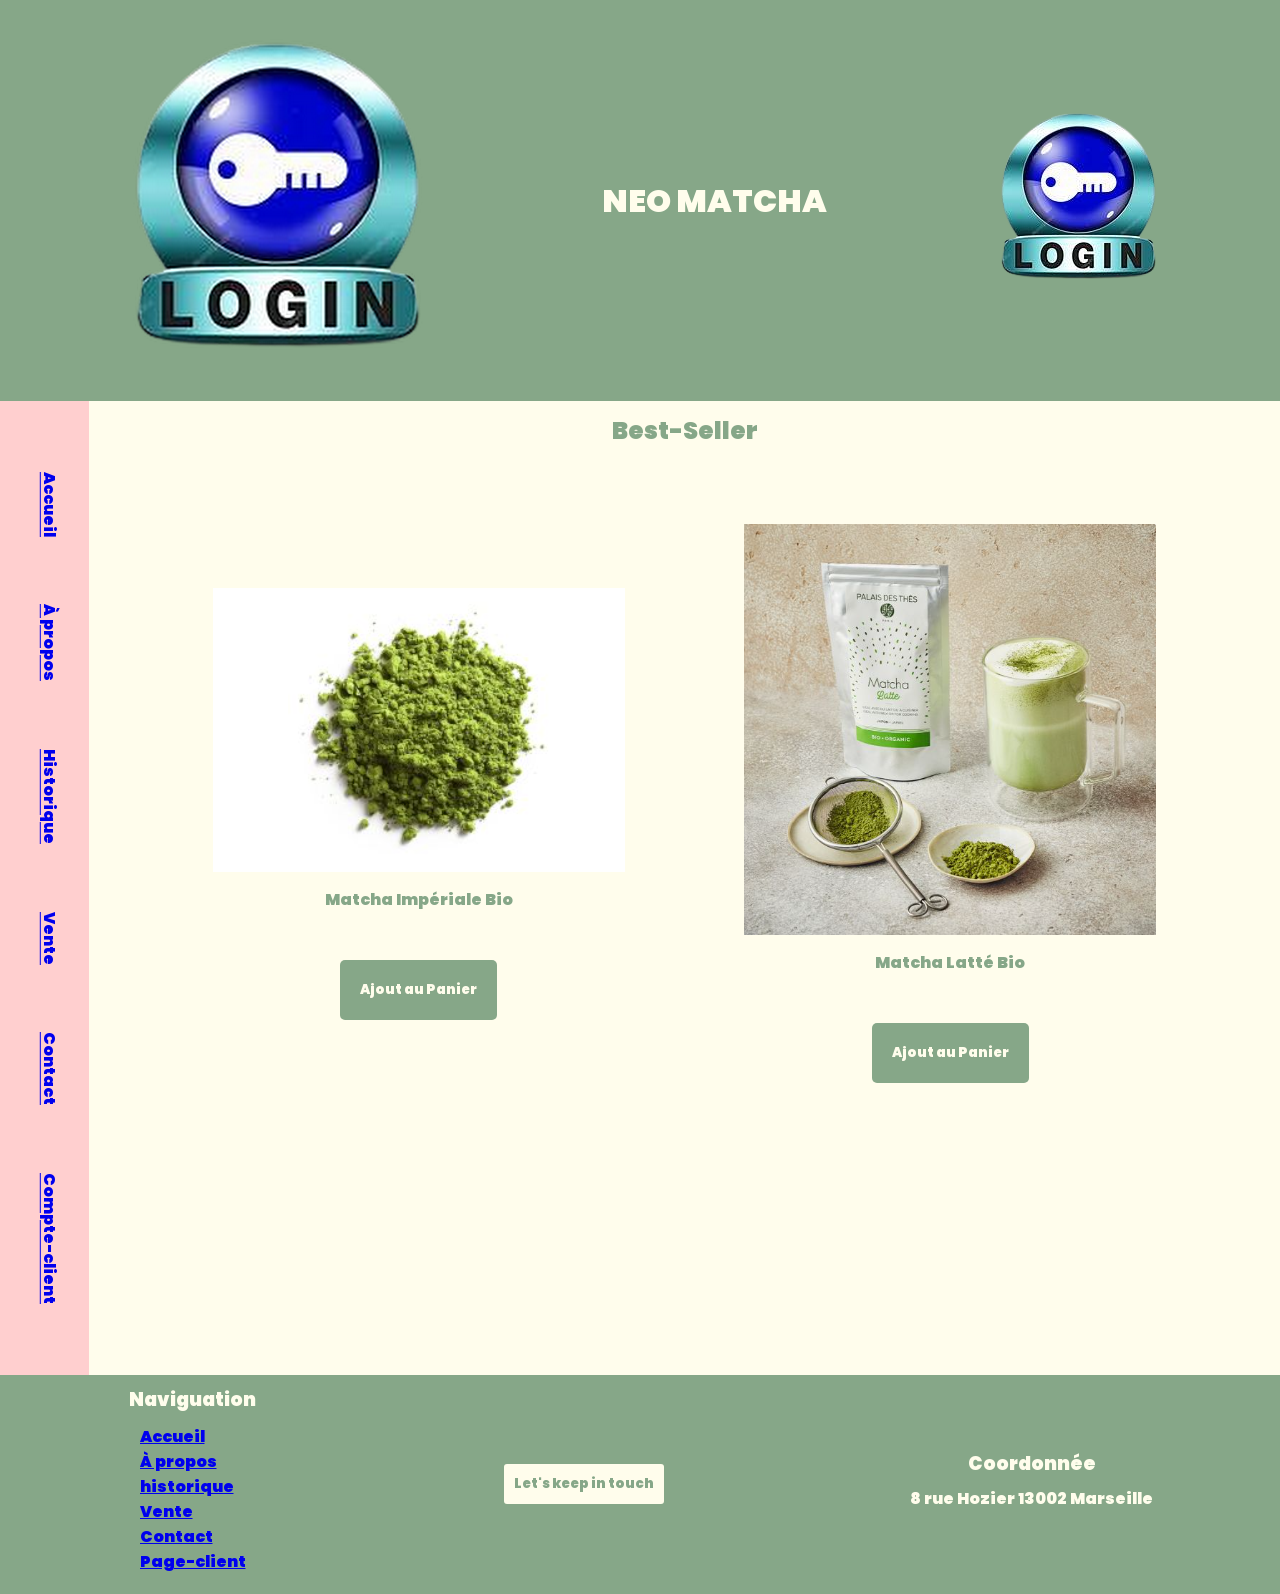
<file: index.html>
<!DOCTYPE html>
<html lang="en">
  <head>
    <meta charset="UTF-8" />
    <meta name="viewport" content="width=device-width, initial-scale=1.0" />
    <link rel="stylesheet" href="MatchaA.css" />
    <title>Accueil</title>
  </head>
  <body>
    <header>
      <nav class="one">
        <ul class="crossbar">
          <li><img src="images/logo.png" alt="" /></li>
          <li>NEO MATCHA</li>
          <li>
            <a href="CompteClient.html"><img src="images/login.png" alt="Se connecter"></a>
          </li>
        </ul>
      </nav>
    </header>
    <main>
      <section class="main1">
        <div class="sidebar">
          <nav class="two">
            <ul class="side">
              <li><a href="index.html">Accueil</a></li>
             <li><a href="./apropos.html">À propos</a></li>
             <li><a href="./histoire.html">Historique</a></li>
             <li><a href="./vente.html">Vente</a></li>
             <li><a href="./contact.html">Contact</a></li>
             <li><a href="./CompteClient.html">Compte-client</a></li>
             
            </ul>
          </nav>
        </div>

        <div class="best-seller">
          <h1>
            <p>Best-Seller</p>
          </h1>
          <ul class="sell">
            <li>
              <div class="produit">
                <article>
                  <img src="images/matcha vente1.png" alt="" />
                  <p>Matcha Impériale Bio</p>
                  <div class="panier">
                    <button class="favorite styled" type="button">
                      Ajout au Panier
                    </button>
                  </div>
                </article>
              </div>
            </li>
            <li>
              <div class="produit2">
                <article>
                  <img src="images/matchavente2.png" alt="" />
                  <p>Matcha Latté Bio</p>
                  <div class="panier">
                    <button class="favorite styled" type="button">
                      Ajout au Panier
                    </button>
                  </div>
                </article>
              </div>
            </li>
          </ul>
        </div>
      </section>
      <footer>
        <section class="footer1">
          <div class="footer-left">
            <h3>Naviguation</h3>
            <ul class="nav-footer">
              <ul>
                <li><a href="./index.html">Accueil</a></li>
                <li><a href="./apropos.html">À propos</a></li>
                <li><a href="./histoire.html">historique</a></li>
                <li><a href="./vente.html">Vente</a></li>
                <li><a href="./contact.html">Contact</a></li>
                <li><a href="./Commande.html">Page-client</a></li>
            </ul>
          </div>
          <div class="button2">
            <input class="styled" type="button" value="Let's keep in touch" />
          </div>
          <div class="footer-right">
            <ul class="adress">
              <h3>Coordonnée</h3>
              <p>8 rue Hozier 13002 Marseille</p>
            </ul>
          </div>
        </section>
      </footer>
    </main>
  </body>
</html>
</file>
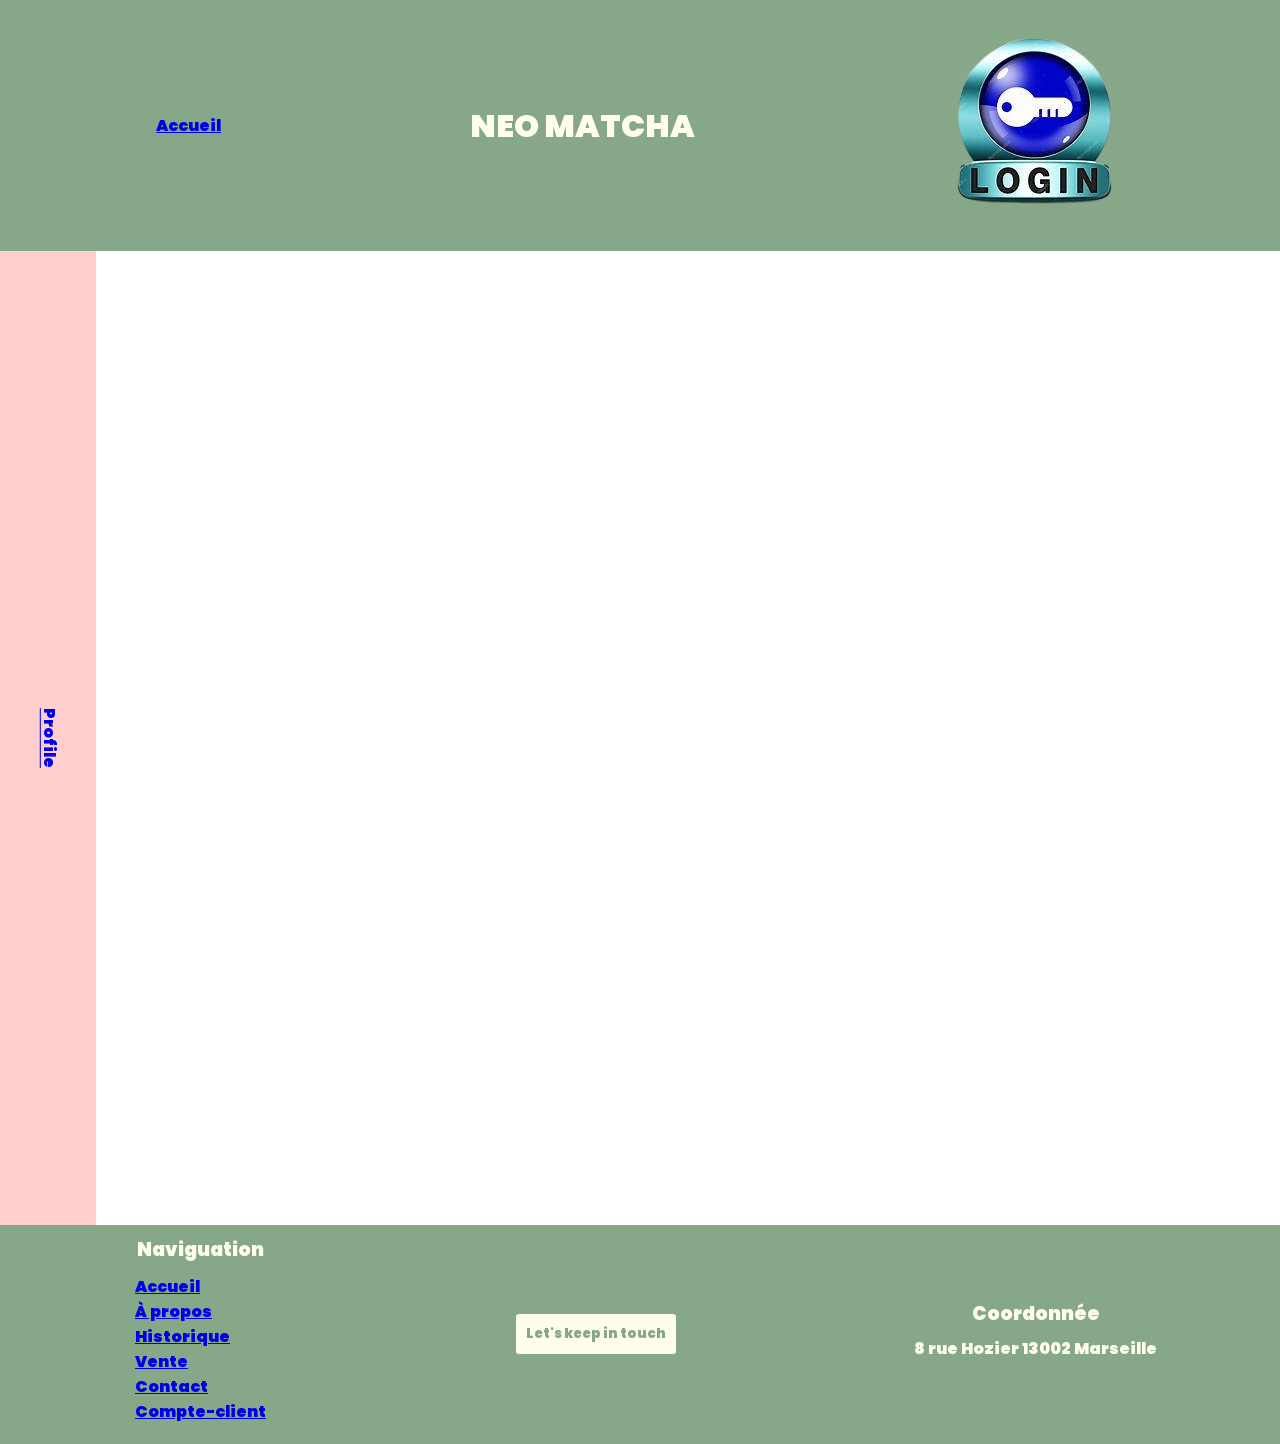
<file: Commande.html>
<!DOCTYPE html>
<html lang="en">
  <head>
    <meta charset="UTF-8" />
    <meta name="viewport" content="width=device-width, initial-scale=1.0" />
    <link rel="stylesheet" href="MatchaA.css" />
    <title>Accueil</title>
  </head>
  <body>
    <header>
      <nav class="one">
        <ul class="crossbar">
          <li><a href="index.html">Accueil</a></li>
          <li>NEO MATCHA</li>
          <li>
            <a href="CompteClient.html"><img src="images/login.png" alt="Se connecter"></a>
          </li>
        </ul>
      </nav>
    </header>
    <main>
      <section class="main1">
        <div class="sidebar">
          <nav class="two">
            <ul class="side">
              <li><a href="CompteClient.html">Profile</a></li>
              
            </ul>
          </nav>
        </div>
        

      </section>
      <footer>
        <section class="footer1">
          <div class="footer-left">
            <h3>Naviguation</h3>
            <ul class="nav-footer">
              <li><a href="./index.html">Accueil</a></li>
              <li><a href="./apropos.html">À propos</a></li>
              <li><a href="./histoire.html">Historique</a></li>
              <li><a href="./vente.html">Vente</a></li>
              <li><a href="./contact.html">Contact</a></li>
              <li><a href="CompteClient.html">Compte-client</a></li>
            </ul>
          </div>
          <div class="button">
            <input class="styled" type="button" value="Let's keep in touch" />
          </div>
          <div class="footer-right">
            <ul class="adress">
              <h3>Coordonnée</h3>
              <p>8 rue Hozier 13002 Marseille</p>
            </ul>
          </div>
        </section>
      </footer>
    </main>
  </body>
</html>
</file>
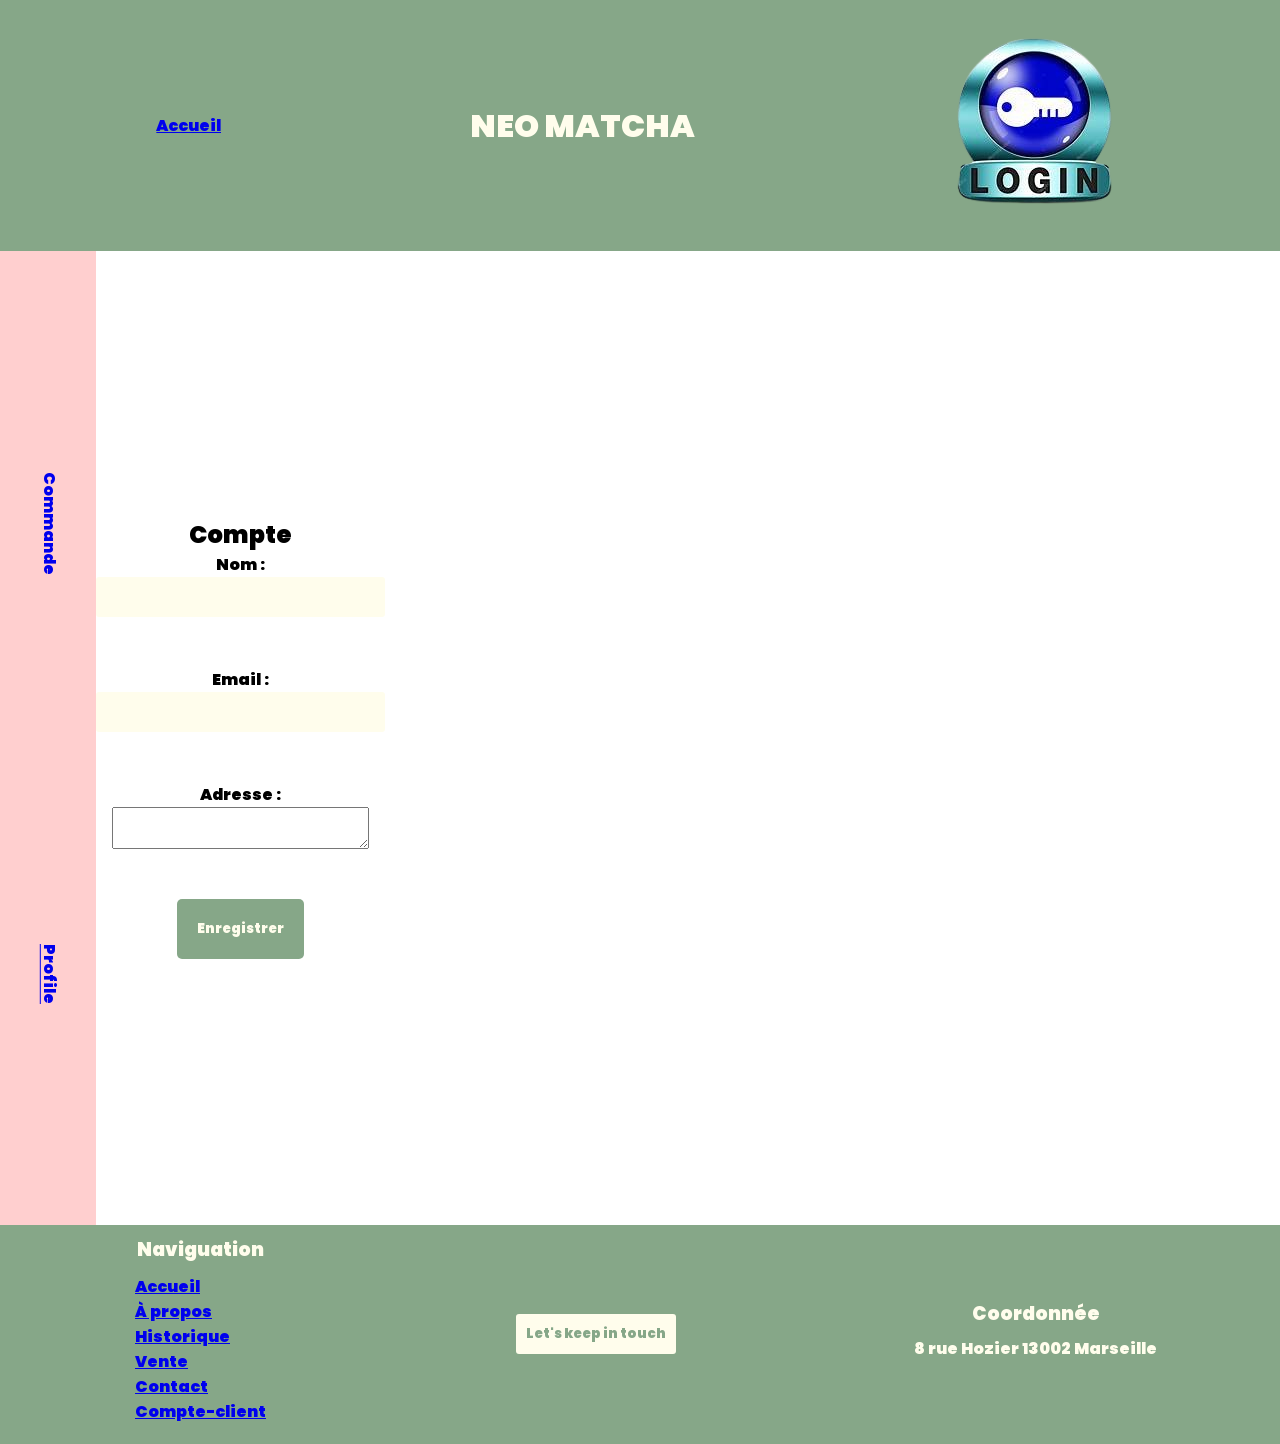
<file: CompteClient.html>
<!DOCTYPE html>
<html lang="en">
  <head>
    <meta charset="UTF-8" />
    <meta name="viewport" content="width=device-width, initial-scale=1.0" />
    <title>Compte-Client</title>
    <link rel="stylesheet" href="MatchaA.css" />
  </head>
  <body>
    <header>
      <nav class="one">
        <ul class="crossbar">
          <li><a href="index.html">Accueil</a></li>
          <li>NEO MATCHA</li>
          <li>
            <a href="CompteClient.html"><img src="images/login.png" alt="Se connecter"></a>
          </li>
          <li><button type="submit">Commande</button></li>
        </ul>
      </nav>
    </header>
    <main>
      <section class="main1">
        <div class="sidebar">
          <nav class="two">
            <ul class="side">
              <li><a href="Commande.html" style="text-decoration: none;">Commande</a></li>
              <li><a href="CompteClient.html">Profile</a></li>
            </ul>
          </nav>
        </div>
        <section class="Compte">
          <div class="titre">
            <h2>Compte</h2>
          </div>
          <div class="form1">
            <form action="/soumettre" method="POST">
              <label for="nom">Nom :</label>
              <input type="text" id="nom" name="nom" required />
              <br /><br />

              <label for="email">Email :</label>
              <input type="email" id="email" name="email" required />
              <br /><br />

              <label for="adresse">Adresse :</label>
              <textarea
                id="adresse"
                name="adresse"
                rows="2"
                required
              ></textarea>
              <br /><br />

              <button type="submit">Enregistrer</button>
            </form>
          </div>
        </section>
      </section>
      <footer>
        <section class="footer1">
          <div class="footer-left">
            <h3>Naviguation</h3>
            <ul class="nav-footer">
              
              <li><a href="index.html">Accueil</a></li>
              <li><a href="./apropos.html">À propos</a></li>
              <li><a href="./histoire.html">Historique</a></li>
              <li><a href="./vente.html">Vente</a></li>
              <li><a href="./contact.html">Contact</a></li>
              <li><a href="CompteClient.html">Compte-client</a></li>
             
            </ul>
          </div>
          <div class="button">
            <input class="styled" type="button" value="Let's keep in touch" />
          </div>
          <div class="footer-right">
            <ul class="adress">
              <h3>Coordonnée</h3>
              <p>8 rue Hozier 13002 Marseille</p>
            </ul>
          </div>
        </section>
      </footer>
    </main>
  </body>
</html>
</file>
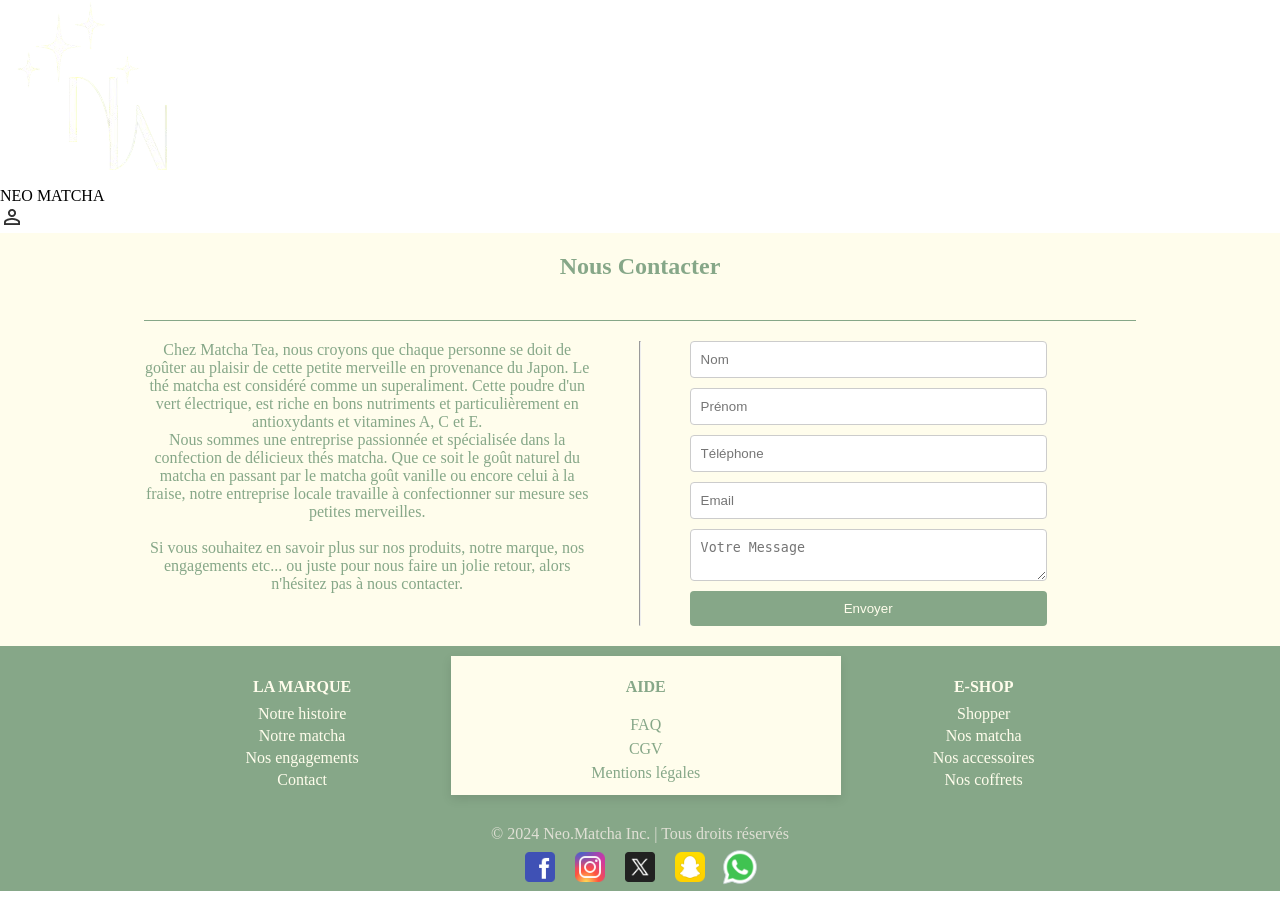
<file: contact.html>
<!DOCTYPE html>
<html lang="fr">
<head>
    <meta charset="UTF-8">
    <meta name="viewport" content="width=device-width, initial-scale=1.0">
    <title>Document</title>
    <link rel="stylesheet" href="matchaM.css">
</head>
<body>
    <header>
        <nav class="one">
          <ul class="menu-logo">
            <li><img src="./Photo/logo-removebg-preview.png" alt="" /></li>
            <li>NEO MATCHA</li>
            <li>
              <a href="CompteClient.html"
                ><img src="./Photo/perm_identity (1).png" alt="Se connecter"
              /></a>
            </li>
          </ul>
        </nav>
      </header>
    
    <!-- SECTION CONTACT -->

     <section class="section-contact">
        <h2 class="formulaire-titre">Nous Contacter</h2>
        <hr class="separateur-horizontal">
        <div class="conteneur-form">
            <div class="formulaire-texte">
                <p>Chez Matcha Tea, nous croyons que chaque personne se doit de goûter au plaisir de cette
                    petite merveille en provenance du Japon. Le thé matcha est considéré comme un
                    superaliment. Cette poudre d'un vert électrique, est riche en bons nutriments et
                    particulièrement en antioxydants et vitamines A, C et E. <br>Nous sommes une entreprise
                    passionnée et spécialisée dans la confection de délicieux thés matcha. Que ce soit le goût
                    naturel du matcha en passant par le matcha goût vanille ou encore celui à la fraise, notre
                    entreprise locale travaille à confectionner sur mesure ses petites merveilles.</p><br>
                <p>Si vous souhaitez en savoir plus sur nos produits, notre marque, nos engagements etc...
                ou juste pour nous faire un jolie retour, alors n'hésitez pas à nous contacter.</p>
            </div>
                <hr class="separateur-vertical">
            <div class="formulaire-contact">
                <form action="mailto:neo-matcha@gmail.com" method="post" enctype="text/plain">
                    <input type="text" name="name" placeholder="Nom" required>
                    <input type="text" name="name" placeholder="Prénom" required>
                    <input type="text" name="tél" placeholder="Téléphone" required>
                    <input type="email" name="email" placeholder="Email" required>
                    <textarea name="message" placeholder="Votre Message" required></textarea>
                    <button type="submit">Envoyer</button>
                </form>
            </div>
        </div>
     </section>

    <footer>
     <section class="coordonnees">
        <div class="liste">
            <ul class="liste1">
                <li><h3>LA MARQUE</h3></li>
                <li><a href=""><p>Notre histoire</p></a></li>
                <li><a href=""><p>Notre matcha</p></a></li>
                <li><a href=""><p>Nos engagements</p></a></li>
                <li><a href=""><p>Contact</p></a></li>
            </ul>
        </div>
        <div class="liste">
            <ul class="liste-grid">
                <li><h3>AIDE</h3></li>
                <li><a href=""><p>FAQ</p></a></li>
                <li><a href=""><p>CGV</p></a></li>
                <li><a href=""><p>Mentions légales</p></a></li>
            </ul>
        </div>
        <div class="liste">
            <ul class="liste3">
                <li><h3>E-SHOP</h3></li>
                <li><a href=""><p>Shopper</p></a></li>
                <li><a href=""><p>Nos matcha</p></a></li>
                <li><a href=""><p>Nos accessoires</p></a></li>
                <li><a href=""><p>Nos coffrets</p></a></li>
            </ul>
        </div>
        
     </section>
     <section class="socials-contact">
        <p>© 2024 Neo.Matcha Inc. | Tous droits réservés</p>
        <div class="socials">
            <a href=""><img src="images/icons8-facebook-48.png" alt="Neo Matcha"></a>
            <a href=""><img src="images/icons8-instagram-48.png" alt="neo-matcha"></a>
            <a href=""><img src="images/icons8-x-48.png" alt="@neo-matcha"></a>
            <a href=""><img src="images/icons8-snapchat-48.png" alt="neomatcha"></a>
            <a href=""><img src="images/icons8-whatsapp-48.png" alt="Neo-Matcha"></a>
        </div>
     </section>
    </footer>
</body>
</html>
</file>
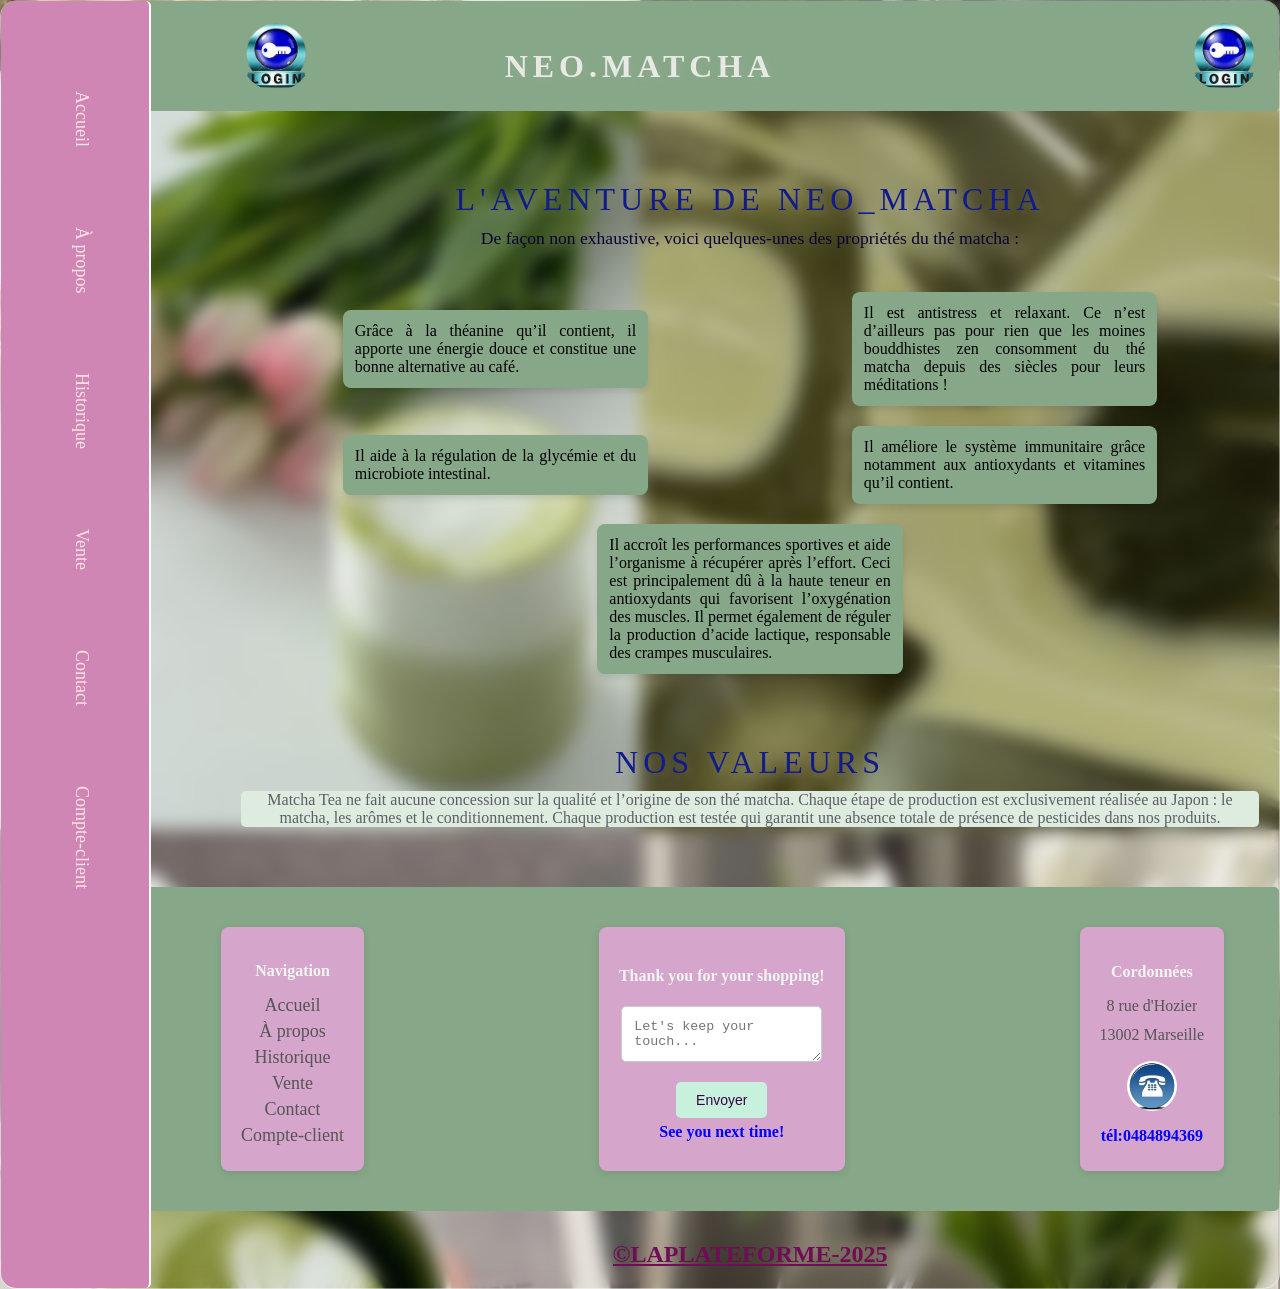
<file: histoire.html>
<!DOCTYPE html>
<html lang="fr">
<head>
    <meta charset="UTF-8">
    <meta name="viewport" content="width=device-width, initial-scale=1.0">
    <title>NEO.MATCHA</title>
    <link rel="stylesheet" href="matchaI.css">
    <link rel="preconnect" href="https://fonts.googleapis.com">
<link rel="preconnect" href="https://fonts.gstatic.com" crossorigin>

</head>
<body>
    <header>  
        
        <nav class="navbar">    
            
            <div class="menu-toggle" id="menu-toggle">
                <span class="bar"></span>
                <span class="bar"></span>
                <span class="bar"></span>
            </div>
            <ul>
             <li><a href="index.html">Accueil</a></li>
             <li><a href="./apropos.html">À propos</a></li>
             <li><a href="./histoire.html">Historique</a></li>
             <li><a href="./vente.html">Vente</a></li>
             <li><a href="./contact.html">Contact</a></li>
             <li><a href="CompteClient.html">Compte-client</a></li>
            </ul>  
        </nav>

        <section class="compte">
           
            <img src="images/logo.png" alt="logo-de-NEO_MATCHA">
        </section>
        <h1><b>NEO.MATCHA</b></h1>
        <section class="compte">
            <a href="CompteClient.html" alt="se connecter"> <img src="images/login.png" alt="login compte"></a>
           
        
        </section>
    </header>
    
    <!-- SECTION Histoire de Matcha Tea -->
    <section class="histoire">
        
        <h1>L'Aventure de NEO_Matcha</h1>
        <p>De façon non exhaustive, voici quelques-unes des propriétés du thé matcha : </p><br>
            
            <div class="box">
                <ul>
               
                    <div class="item-box">
                        <li>Grâce à la théanine qu’il contient, il apporte une énergie douce et constitue
                            une bonne alternative au café.</li>
        
                        <li>Il est antistress et relaxant. Ce n’est d’ailleurs pas pour rien que les moines
                         bouddhistes zen consomment du thé matcha depuis des siècles pour leurs
                         méditations !</li>
                    </div>
            
            
                    <div class="item-box">
                        <li>Il aide à la régulation de la glycémie et du microbiote intestinal.</li>
                        <li>Il améliore le système immunitaire grâce notamment aux antioxydants et
                         vitamines qu’il contient.</li>
                    </div>
           
               
                    <div class="item-box">
                        <li>Il accroît les performances sportives et aide l’organisme à récupérer après
                        l’effort. Ceci est principalement dû à la haute teneur en antioxydants qui
                        favorisent l’oxygénation des muscles. Il permet également de réguler la
                        production d’acide lactique, responsable des crampes musculaires.</li>
                    </div>
                </ul>
            </div>
           

    </section>

    <!-- SECTION Valeurs de l'entreprise -->
    <section class="valeurs">
        <h1>Nos Valeurs</h1>
        <p>Matcha Tea ne fait aucune concession sur la qualité et l’origine de son thé matcha. Chaque
            étape de production est exclusivement réalisée au Japon : le matcha, les arômes et le
            conditionnement. Chaque production est testée qui garantit une absence totale de présence
            de pesticides dans nos produits.</p>
    </section>

    <!-- FOOTER -->
    <footer>
       
        <section class="information">
            <h3> Navigation</h3>
            <ul>
                <li><a href="index.html">Accueil</a></li>
                <li><a href="./apropos.html">À propos</a></li>
                <li><a href="./histoire.html">Historique</a></li>
                <li><a href="./vente.html">Vente</a></li>
                <li><a href="./contact.html">Contact</a></li>
                <li><a href="CompteClient.html">Compte-client</a></li>
               </ul>
        </section>
              
            
             
   
        <section class="information">
            <h3>Thank you for your shopping!</h3>
                  
            <!-- Formulaire avec la zone de texte et le bouton submit -->
                <form>
                    <textarea placeholder="Let's keep your touch..." ></textarea>
                     <button type="submit" class="submit-button">Envoyer</button>
                        <p> See you next time!</p>
                </form>
                   
               
        </section>
              
   
        <section class="information">
            <h3> Cordonnées</h3>
                <p>8 rue d'Hozier</p>
                <p>13002 Marseille</p>
                <img src="images/théléphone.jpg" alt="logo téléphone">
                       <p> tél:0484894369</p>
        
        </section>
       
    </footer>
        <section class="bas-de-page">
            <p><u><b>&COPY;LAPLATEFORME-2025</b></u></p>
        </section>
    
</body>
</html>
</file>
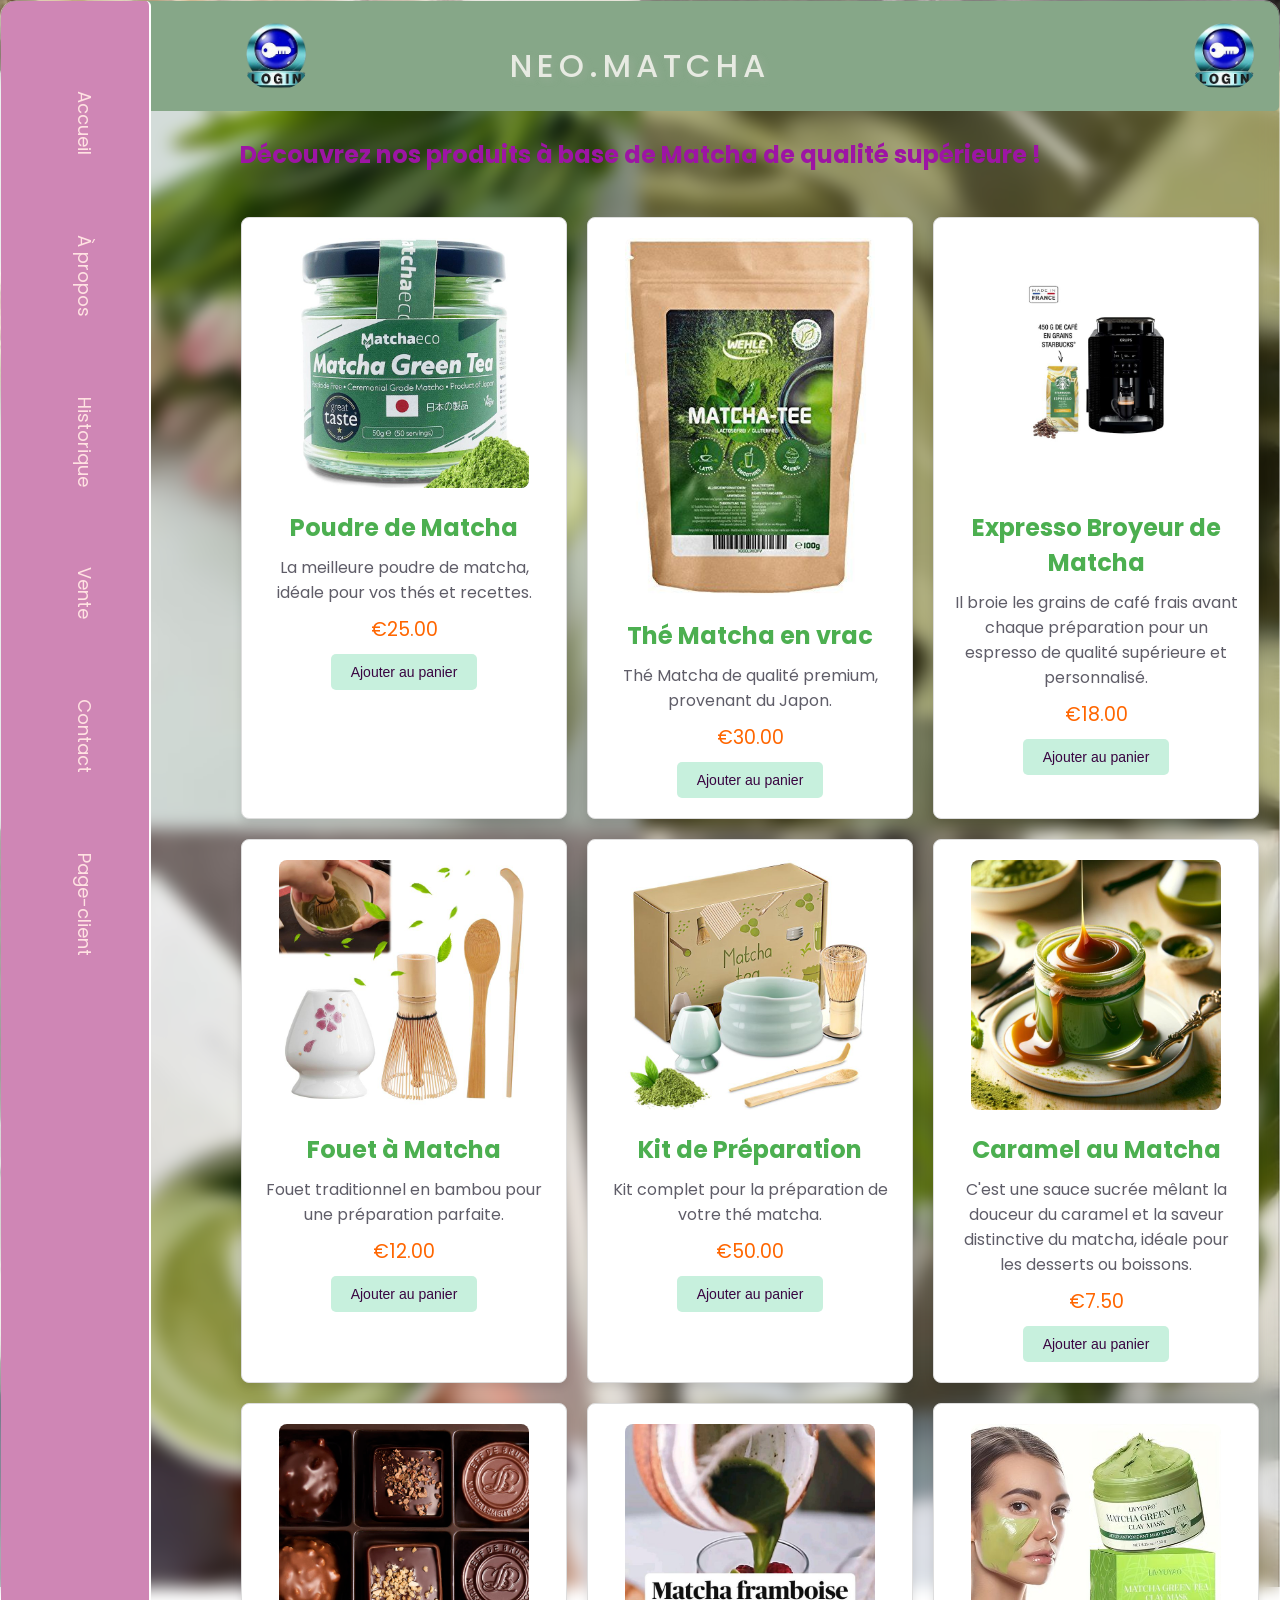
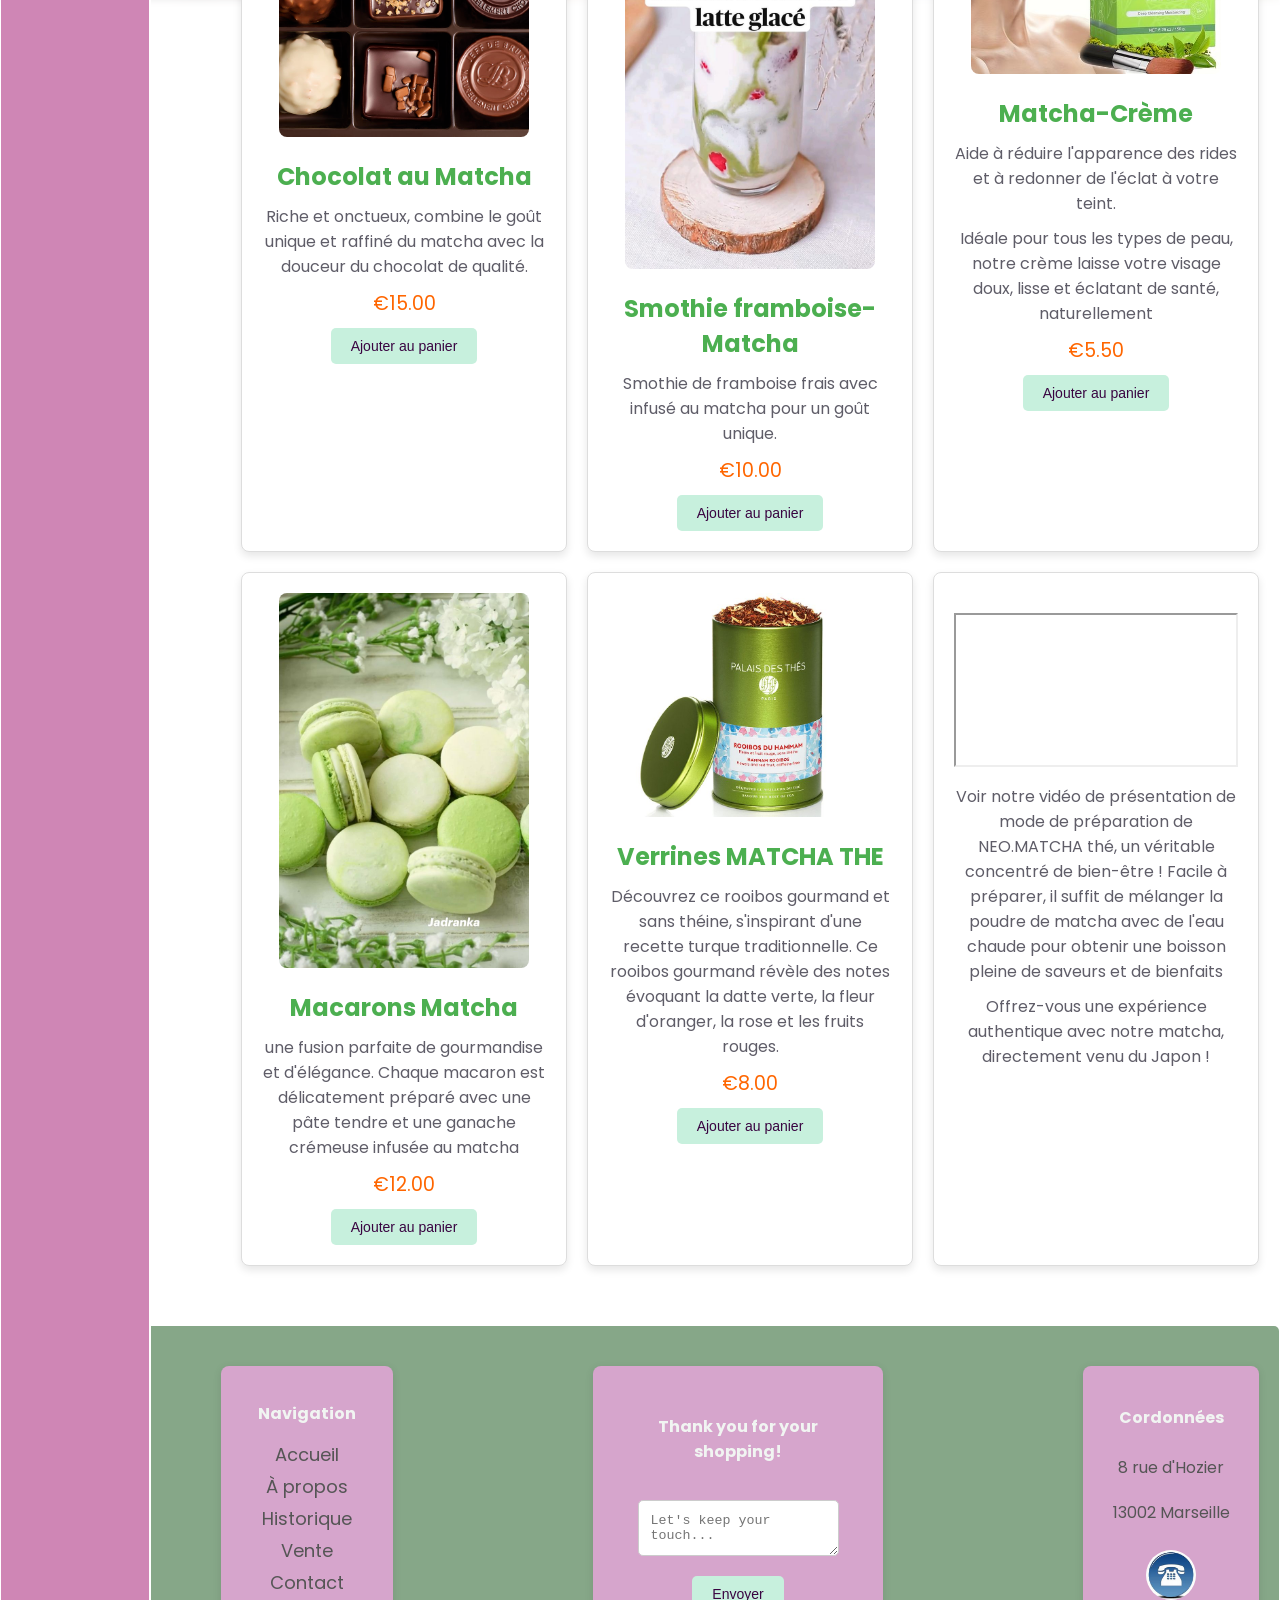
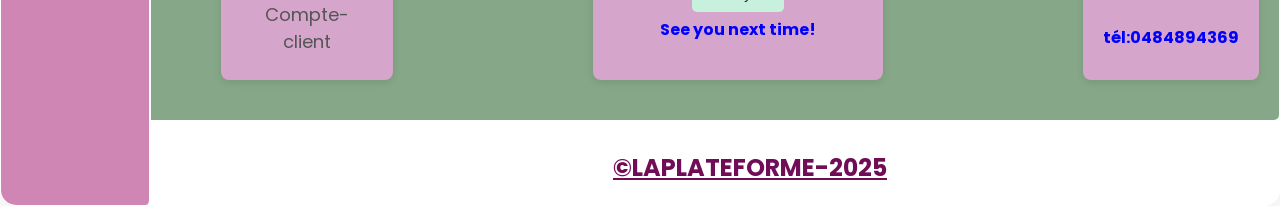
<file: vente.html>
<!DOCTYPE html>
<html lang="fr">
<head>
    <meta charset="UTF-8">
    <meta name="viewport" content="width=device-width, initial-scale=1.0">
    <title>NEO_MATCHA</title>
    <link rel="stylesheet" href="matchaI.css">
    <link rel="preconnect" href="https://fonts.googleapis.com">
<link rel="preconnect" href="https://fonts.gstatic.com" crossorigin>
<style>
    @import url('https://fonts.googleapis.com/css2?family=Montserrat:ital,wght@0,100..900;1,100..900&family=Poppins:ital,wght@0,100;0,200;0,300;0,400;0,500;0,600;0,700;0,800;0,900;1,100;1,200;1,300;1,400;1,500;1,600;1,700;1,800;1,900&family=Work+Sans:ital,wght@0,100..900;1,100..900&display=swap');
    </style>
   
</head>
    <body>
        <header>  
       
         <nav class="navbar">    
            
            <div class="menu-toggle" id="menu-toggle">
                <span class="bar"></span>
                <span class="bar"></span>
                <span class="bar"></span>
            </div>
            <ul>
                <li><a href="./index.html">Accueil</a></li>
                <li><a href="./apropos.html">À propos</a></li>
                <li><a href="./histoire.html">Historique</a></li>
                <li><a href="./vente.html">Vente</a></li>
                <li><a href="./contact.html">Contact</a></li>
                <li><a href="./Commande.html">Page-client</a></li>
            </ul>
        </nav>

         <section class="compte">
           
            <img src="images/logo.png" alt="logo-de-NEO_MATCHA">
        </section>
        <h1>NEO.MATCHA</h1>
        <section class="compte">
           
            <a href="compteclient.html" alt="se connecter"> <img src="images/login.png" alt="login compte"></a>
        </section>

    </header>
            <div class="title">
                <h2>Découvrez nos produits à base de Matcha de qualité supérieure !</h2>
            </div>
            <section class="produits">
             
                <div class="produit">
                    <img src="images/Matchaeco Matcha Green Tea Powder Twin Pack .jpg" alt="Poudre de Matcha">
                    <h3>Poudre de Matcha</h3>
                    <p>La meilleure poudre de matcha, idéale pour vos thés et recettes.</p>
                    <p class="prix">€25.00</p>
                    <button type="submit" class="submit-button">Ajouter au panier</button>
                </div>
    
                <div class="produit">
                    <img src="images/Sandgebäck (1).jpg"  alt="Thé Matcha">
                    <h3>Thé Matcha en vrac</h3>
                    <p>Thé Matcha de qualité premium, provenant du Japon.</p>
                    <p class="prix">€30.00</p>
                    <button type="submit" class="submit-button">Ajouter au panier</button>
                </div>
    
                <div class="produit">
                    <img src="images/Expresso Broyeur .jpg"  alt="expresso Broyeur de Matcha">
                    <h3>Expresso Broyeur de Matcha</h3>
                    <p>Il broie les grains de café frais avant chaque préparation pour un espresso de qualité supérieure et personnalisé.</p>
                    <p class="prix">€18.00</p>
                    <button type="submit" class="submit-button">Ajouter au panier</button>
                </div>
    
                <div class="produit">
                    <img src="images/Set à thé matcha 4 pièces .jpg"  alt="ensemble de Matcha">
                    <h3>Fouet à Matcha</h3>
                    <p>Fouet traditionnel en bambou pour une préparation parfaite.</p>
                    <p class="prix">€12.00</p>
                    <button type="submit" class="submit-button">Ajouter au panier</button>
                </div>
    
                <div class="produit">
                    <img src="images/Ensemble de thé matcha .jpg"  alt="Kit de préparation de Matcha">
                    <h3>Kit de Préparation</h3>
                    <p>Kit complet pour la préparation de votre thé matcha.</p>
                    <p class="prix">€50.00</p>
                    <button type="submit" class="submit-button">Ajouter au panier</button>
                </div>
    
                <article class="produit">
                    <img src="images/Caramel au matcha.jpg"  alt="Caramel au Matcha">
                    <h3>Caramel au Matcha</h3>
                    <p>C'est une sauce sucrée mêlant la douceur du caramel et la saveur distinctive du matcha, idéale pour les desserts ou boissons.</p>
                    <p class="prix">€7.50</p>
                    <button type="submit" class="submit-button">Ajouter au panier</button>
                </article>
    
                <article class="produit">
                    <img src="images/chocolat.jpg"  alt="Chocolat au Matcha">
                    <h3>Chocolat au Matcha</h3>
                    <p>Riche et onctueux, combine le goût unique et raffiné du matcha avec la douceur du chocolat de qualité. </p>
                    <p class="prix">€15.00</p>
                    <button type="submit" class="submit-button">Ajouter au panier</button>
                </article>
    
                <div class="produit">
                    <img src="images/smothieframboise.jpg"  alt="Smothie framboise-Matcha">
                    <h3>Smothie framboise-Matcha</h3>
                    <p>Smothie de framboise frais avec infusé au matcha pour un goût unique.</p>
                    <p class="prix">€10.00</p>
                    <button type="submit" class="submit-button">Ajouter au panier</button>
                </div>
    
                <div class="produit">
                    <img src="images/crème cosmetique.jpg"  alt="Crème cosmétique pour visage">
                    <h3>Matcha-Crème</h3>
                    <p>Aide à réduire l'apparence des rides et à redonner de l'éclat à votre teint.</p> 
                    <p>Idéale pour tous les types de peau, notre crème laisse votre visage doux, lisse et éclatant de santé, naturellement</p>
                    <p class="prix">€5.50</p>
                    <button type="submit" class="submit-button">Ajouter au panier</button>
                </div>
    
                <div class="produit">
                    <img src="images/macaron.jpg"  alt="Macarons MATCHA">
                    <h3>Macarons Matcha</h3>
                    <p>une fusion parfaite de gourmandise et d'élégance. Chaque macaron est délicatement préparé avec une pâte tendre et une ganache crémeuse infusée au matcha</p>
                    <p class="prix">€12.00</p>
                    <button type="submit" class="submit-button">Ajouter au panier</button>
                </div>

                <div class="produit">
                    <img src="images/Palais des Thés - Rooibos du Hammam .jpg"  alt="Roois du hammam">
                    <h3>Verrines MATCHA THE</h3>
                    <p>Découvrez ce rooibos gourmand et sans théine, s'inspirant d'une recette turque traditionnelle. Ce rooibos gourmand révèle des notes évoquant la datte verte, la fleur d'oranger, la rose et les fruits rouges.</p>
                    <p class="prix">€8.00</p>
                    <button type="submit" class="submit-button">Ajouter au panier</button>
                </div>
                <div class="produit">
                    <iframe  src="https://www.youtube.com/embed/OsgRiMykkr4?si=LRh0QwSRws9Qnl4J" title="Préparation NEO.MATCHA" allowfullscreen></iframe>
    
                        <p>Voir notre vidéo de présentation de mode de préparation de NEO.MATCHA thé,  un véritable concentré de bien-être ! Facile à préparer, il suffit de mélanger la poudre de matcha avec de l'eau chaude pour obtenir une boisson pleine de saveurs et de bienfaits</p>
                        <p>Offrez-vous une expérience authentique avec notre matcha, directement venu du Japon !</p>
                    </a>
                    
                </div>
    
            </section>
       
    
        <footer>
        
            
            <section class="information">
                <h3> Navigation</h3>
                <ul>
                    <li><a href="index.html">Accueil</a></li>
                    <li><a href="./apropos.html">À propos</a></li>
                    <li><a href="./histoire.html">Historique</a></li>
                    <li><a href="./vente.html">Vente</a></li>
                    <li><a href="./contact.html">Contact</a></li>
                    <li><a href="CompteClient.html">Compte-client</a></li>
                   </ul>
                
            </section>
                  
                
                 
       
            <section class="information">
                <h3>Thank you for your shopping!</h3>
                      
                <!-- Formulaire avec la zone de texte et le bouton submit -->
                    <form>
                        <textarea placeholder="Let's keep your touch..." ></textarea>
                         <button type="submit" class="submit-button">Envoyer</button>
                            <p> See you next time!</p>
                    </form>
                       
                   
            </section>
                  
       
            <section class="information">
                <h3> Cordonnées</h3>
                    <p>8 rue d'Hozier</p>
                    <p>13002 Marseille</p>
                    <img src="images/théléphone.jpg" alt="logo téléphone">
                           <p> tél:0484894369</p>
            
            </section>
           
   
       </footer>
       <section class="bas-de-page">
           <p><u><b>&COPY;LAPLATEFORME-2025</b></u></p>
       </section>
        </footer>
    </body>
</html>
</file>
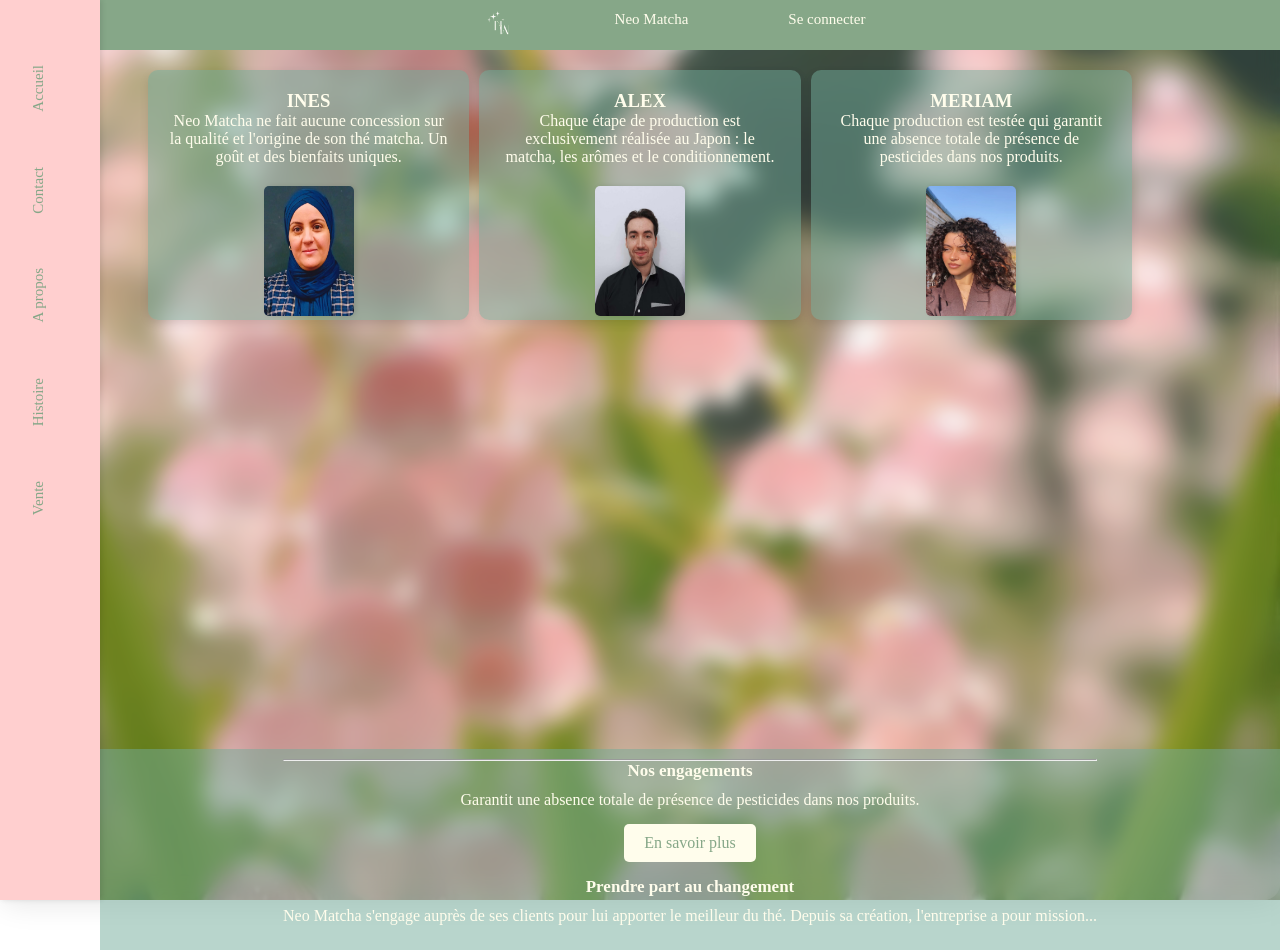
<file: assets/pages/apropos.html>
<!DOCTYPE html>
<html lang="fr">
<head>
    <meta charset="UTF-8">
    <meta name="viewport" content="width=device-width, initial-scale=1.0">
    <title>A propos</title>
    <link rel="stylesheet" href="../styles/matchaM.css">
</head>
<body class="body">

    <!-- Barre de Menu Horizontal -->
    <nav class="menu-horizontal-ap">
        <ul>
            <li><a href=""><img src="../images/logoNM.png" alt=""></a></li>
            <li><a href="">Neo Matcha</a></li>
            <li><a href="#" class="button-ap">Se connecter</a></li>
        </ul>
     </nav>

     <!-- Conteneur Principal -->
    <div class="conteneur-principal-ap">
        <nav class="menu-vertical-ap">
            <ul>
                <li><a href="">Accueil</a></li>
                <li><a href="contact.html">Contact</a></li>
                <li><a href="apropos.html">A propos</a></li>
                <li><a href="">Histoire</a></li>
                <li><a href="">Vente</a></li>
            </ul>
        </nav>

        <!-- SECTION A PROPOS -->
        <main class="contenu-principal-ap">
          <section id="a-propos" class="a-propos">
            
             <div class="background-image">
                <div class="grid-conteneur">
                    <div class="grid-item">
                        <h3>INES</h3>
                        <p>Neo Matcha ne fait aucune concession sur la qualité et l'origine de son thé matcha. Un goût
                            et des bienfaits uniques.</p>
                        <img src="../images/ines.jpg" alt="Inès">
                    </div>
                    <div class="grid-item">
                        <h3>ALEX</h3>
                        <p>Chaque étape de production est exclusivement réalisée au Japon : le matcha, les arômes et le
                            conditionnement.</p>
                        <img src="../images/alex.jpg" alt="Alex">
                    </div>
                    <div class="grid-item">
                        <h3>MERIAM</h3>
                        <p> Chaque production est testée qui garantit une absence totale de présence
                            de pesticides dans nos produits.</p>
                        <img src="../images/Moi.JPG" alt="Mériam">
                    </div>
                </div>
             </div>
          </section>
        </main>

        <footer class="footer">
            <section class="engagements">
                <hr class="separateur-apropos">
                <h2>Nos engagements</h2>
                    <p>
                        Garantit une absence totale de présence de
                        pesticides dans nos produits.
                    </p>
                    <a href="contact.html" class="button">En savoir plus</a>
                
                <h2>Prendre part au changement</h2>
                    <p>
                        Neo Matcha s'engage auprès de ses
                        clients pour lui apporter le meilleur du thé.
                        Depuis sa création, l'entreprise a pour mission...
                    </p>
            </section>
        </footer>
    </div>
</body>
</html>
</file>
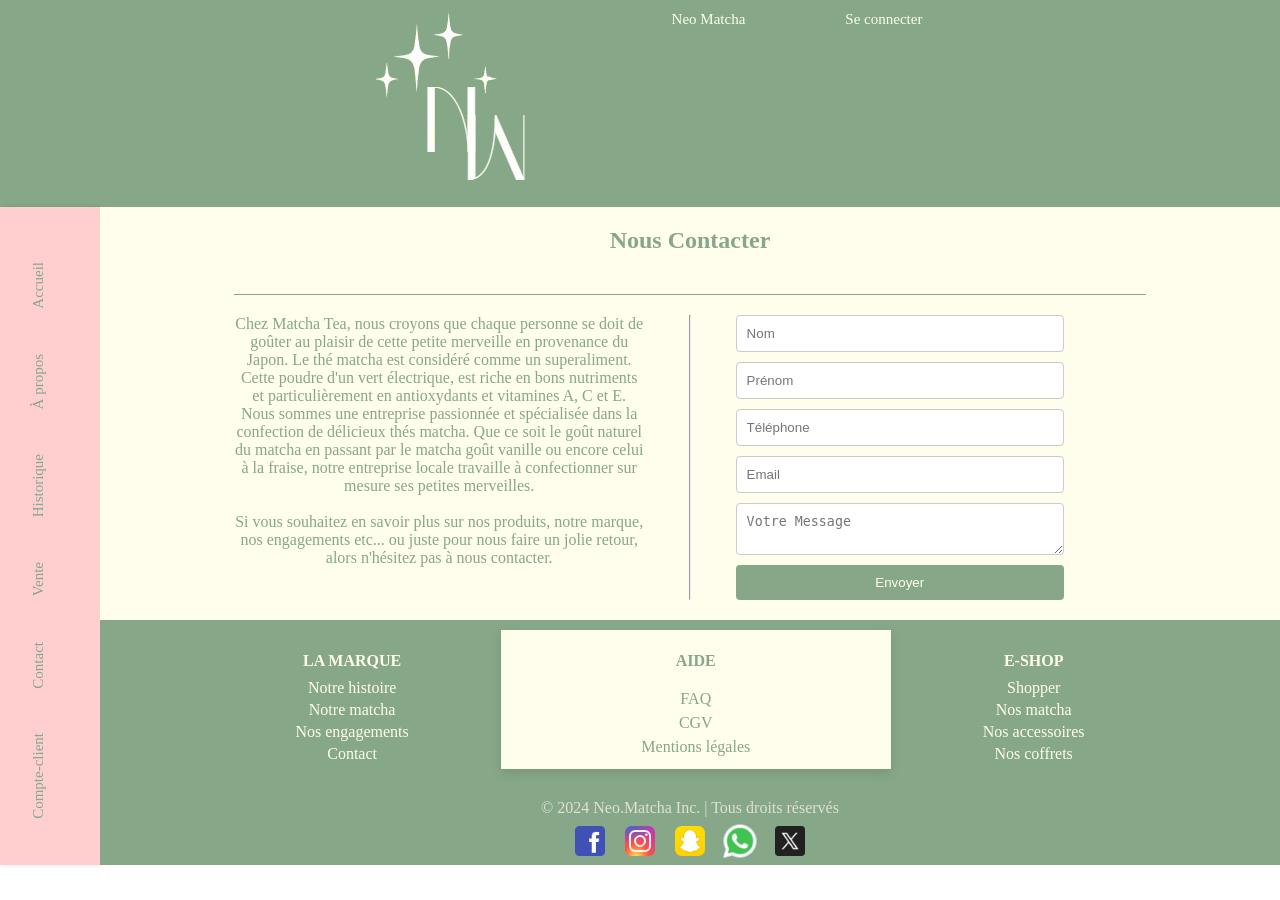
<file: assets/pages/contact.html>
<!DOCTYPE html>
<html lang="fr">
<head>
    <meta charset="UTF-8">
    <meta name="viewport" content="width=device-width, initial-scale=1.0">
    <title>Document</title>
    <link rel="stylesheet" href="matchaM.css">
</head>
<body>
    <!-- Barre de Menu Horazontal -->
     <nav class="menu-horizontal">
        <ul>
            <li><img src="images/images-meriam/logoNM.png" alt="logoNM"></a></li>
            <li><a href="">Neo Matcha</a></li>
            <li><a href="CompteClient.html" class="">Se connecter</a></li>
        </ul>
     </nav>

     <!-- Conteneur Principal -->
    <div class="conteneur-principal">
        <nav class="menu-vertical">
            <ul>
                <li><a href="index.html">Accueil</a></li>
                <li><a href="./apropos.html">À propos</a></li>
                <li><a href="./histoire.html">Historique</a></li>
                <li><a href="./vente.html">Vente</a></li>
                <li><a href="./contact.html">Contact</a></li>
                <li><a href="CompteClient.html">Compte-client</a></li>
            </ul>
        </nav>
      
    <!-- SECTION CONTACT -->
        <main class="contenu-principal">
            <section class="section-contact">
                <h2 class="formulaire-titre">Nous Contacter</h2>
                <hr class="separateur-horizontal">
                <div class="conteneur-form">
                    <div class="formulaire-texte">
                        <p>Chez Matcha Tea, nous croyons que chaque personne se doit de goûter au plaisir de cette
                            petite merveille en provenance du Japon. Le thé matcha est considéré comme un
                            superaliment. Cette poudre d'un vert électrique, est riche en bons nutriments et
                            particulièrement en antioxydants et vitamines A, C et E. <br>Nous sommes une entreprise
                            passionnée et spécialisée dans la confection de délicieux thés matcha. Que ce soit le goût
                            naturel du matcha en passant par le matcha goût vanille ou encore celui à la fraise, notre
                            entreprise locale travaille à confectionner sur mesure ses petites merveilles.</p><br>
                        <p>Si vous souhaitez en savoir plus sur nos produits, notre marque, nos engagements etc...
                        ou juste pour nous faire un jolie retour, alors n'hésitez pas à nous contacter.</p>
                    </div>
                        <hr class="separateur-vertical">
                    <div class="formulaire-contact">
                        <form action="mailto:neo-matcha@gmail.com" method="post" enctype="text/plain">
                            <input type="text" name="name" placeholder="Nom" required>
                            <input type="text" name="name" placeholder="Prénom" required>
                            <input type="text" name="tél" placeholder="Téléphone" required>
                            <input type="email" name="email" placeholder="Email" required>
                            <textarea name="message" placeholder="Votre Message" required></textarea>
                            <button type="submit">Envoyer</button>
                        </form>
                    </div>
                </div>
            </section>

        <footer>
            <section class="coordonnees">
                <div class="liste">
                    <ul class="liste1">
                        <li><h3>LA MARQUE</h3></li>
                        <li><a href="histoire.html"><p>Notre histoire</p></a></li>
                        <li><a href="vente.html"><p>Notre matcha</p></a></li>
                        <li><a href="apropos.html"><p>Nos engagements</p></a></li>
                        <li><a href="contact.html"><p>Contact</p></a></li>
                    </ul>
                </div>
                <div class="liste">
                    <ul class="liste-grid">
                        <li><h3>AIDE</h3></li>
                        <li><a href=""><p>FAQ</p></a></li>
                        <li><a href=""><p>CGV</p></a></li>
                        <li><a href=""><p>Mentions légales</p></a></li>
                    </ul>
                </div>
                <div class="liste">
                    <ul class="liste3">
                        <li><h3>E-SHOP</h3></li>
                        <li><a href=""><p>Shopper</p></a></li>
                        <li><a href=""><p>Nos matcha</p></a></li>
                        <li><a href=""><p>Nos accessoires</p></a></li>
                        <li><a href=""><p>Nos coffrets</p></a></li>
                    </ul>
                </div>
            </section>

            <section class="socials-contact">
                <p>© 2024 Neo.Matcha Inc. | Tous droits réservés</p>
                <div class="socials">
                    <a href=""><img src="images/images-meriam/icons8-facebook-48.png" alt="Neo Matcha"></a>
                    <a href=""><img src="images/images-meriam/icons8-instagram-48.png" alt="neo-matcha"></a>
                    <a href=""><img src="images/images-meriam/icons8-snapchat-48.png" alt="@neo-matcha"></a>
                    <a href=""><img src="images/images-meriam/icons8-whatsapp-48.png" alt="neomatcha"></a>
                    <a href=""><img src="images/images-meriam/icons8-x-48.png" alt="Neo-Matcha"></a>
                </div>
            </section>
        </footer>

        </main>
    </div>
</body>
</html>
</file>
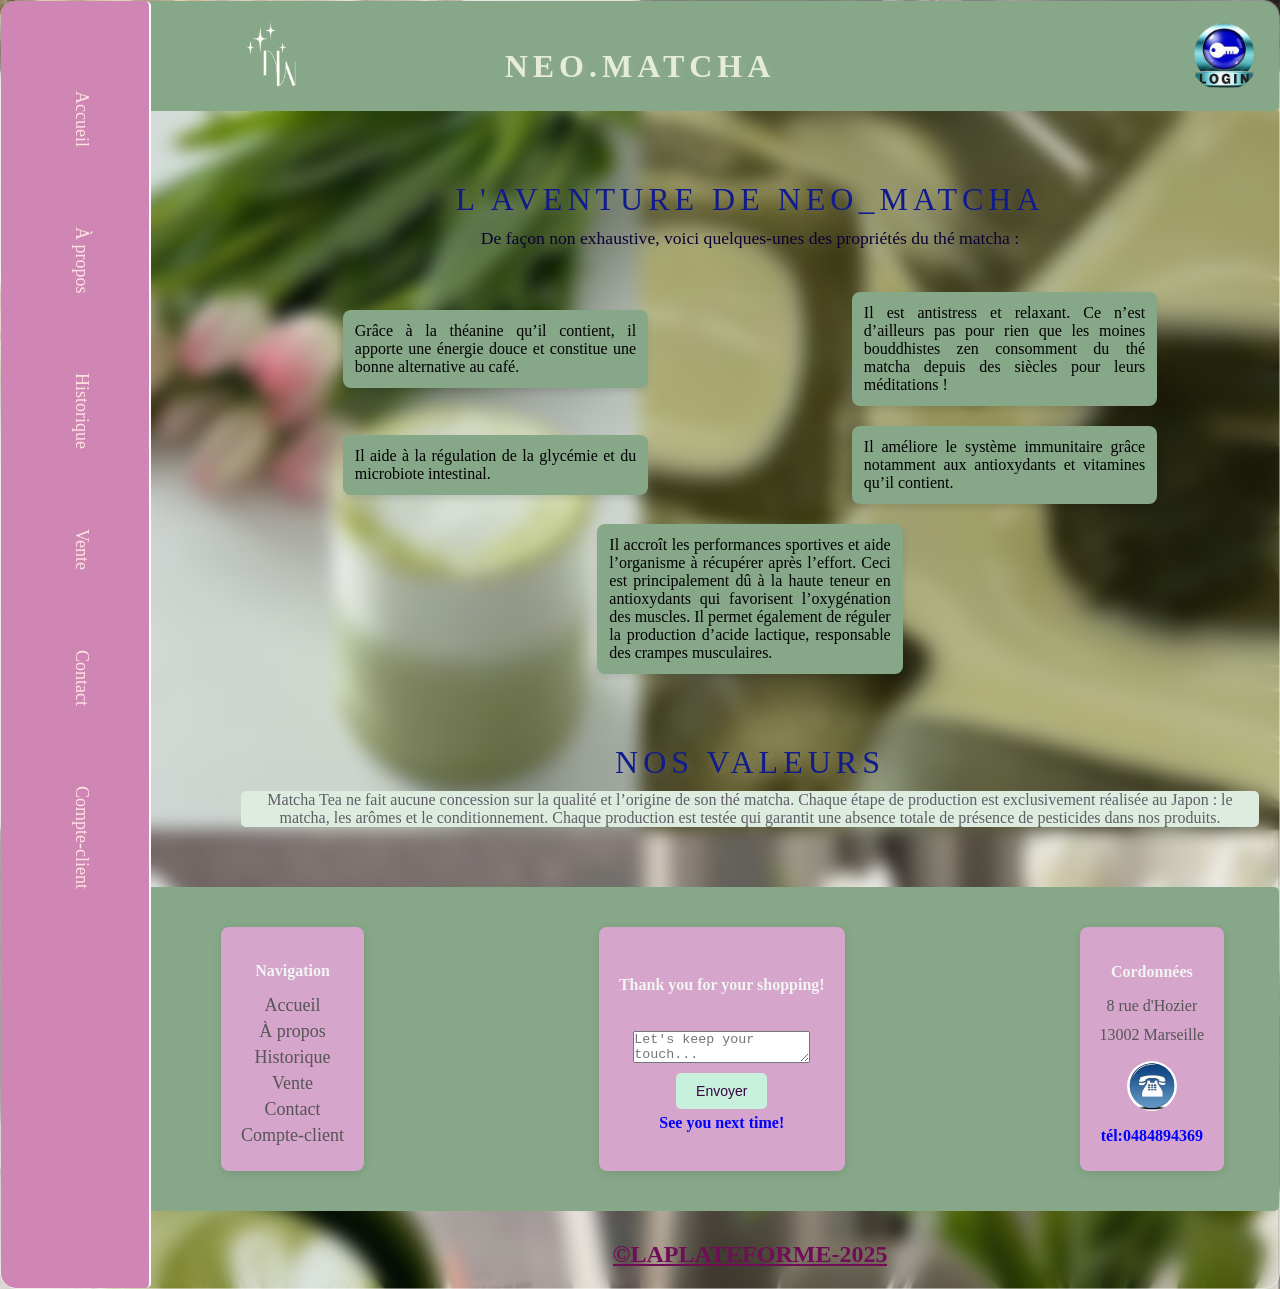
<file: assets/pages/histoire.html>
<!DOCTYPE html>
<html lang="fr">
<head>
    <meta charset="UTF-8">
    <meta name="viewport" content="width=device-width, initial-scale=1.0">
    <title>NEO.MATCHA</title>
    <link rel="stylesheet" href="matchaI.css">
    <link rel="preconnect" href="https://fonts.googleapis.com">
<link rel="preconnect" href="https://fonts.gstatic.com" crossorigin>

</head>
<body>
    <header>  
        
        <nav class="navbar">    
            
            <div class="menu-toggle" id="menu-toggle">
                <span class="bar"></span>
                <span class="bar"></span>
                <span class="bar"></span>
            </div>
            <ul class="nav-links">
             <li><a href="index.html">Accueil</a></li>
             <li><a href="./apropos.html">À propos</a></li>
             <li><a href="./histoire.html">Historique</a></li>
             <li><a href="./vente.html">Vente</a></li>
             <li><a href="./contact.html">Contact</a></li>
             <li><a href="CompteClient.html">Compte-client</a></li>
            </ul>  
        </nav>

        <section class="compte">
           
            <img src="images/logo.png" alt="logo-de-NEO_MATCHA">
        </section>
        <h1><b>NEO.MATCHA</b></h1>
        <section class="compte">
            <a href="CompteClient.html" alt="se connecter"><img src="images/login.png" alt="login compte"></a>
        
        </section>
    </header>
    
    <!-- Histoire de Matcha Tea -->
    <section class="histoire">
        
        <h1>L'Aventure de NEO_Matcha</h1>
        <p>De façon non exhaustive, voici quelques-unes des propriétés du thé matcha : </p><br>
            
            <div class="box">
                <ul>
               
                    <div class="item-box">
                        <li>Grâce à la théanine qu’il contient, il apporte une énergie douce et constitue
                            une bonne alternative au café.</li>
        
                        <li>Il est antistress et relaxant. Ce n’est d’ailleurs pas pour rien que les moines
                         bouddhistes zen consomment du thé matcha depuis des siècles pour leurs
                         méditations !</li>
                    </div>
            
            
                    <div class="item-box">
                        <li>Il aide à la régulation de la glycémie et du microbiote intestinal.</li>
                        <li>Il améliore le système immunitaire grâce notamment aux antioxydants et
                         vitamines qu’il contient.</li>
                    </div>
           
               
                    <div class="item-box">
                        <li>Il accroît les performances sportives et aide l’organisme à récupérer après
                        l’effort. Ceci est principalement dû à la haute teneur en antioxydants qui
                        favorisent l’oxygénation des muscles. Il permet également de réguler la
                        production d’acide lactique, responsable des crampes musculaires.</li>
                    </div>
                </ul>
            </div>
           

    </section>

    <!-- SECTION Valeurs de l'entreprise -->
    <section class="valeurs">
        <h1>Nos Valeurs</h1>
        <p>Matcha Tea ne fait aucune concession sur la qualité et l’origine de son thé matcha. Chaque
            étape de production est exclusivement réalisée au Japon : le matcha, les arômes et le
            conditionnement. Chaque production est testée qui garantit une absence totale de présence
            de pesticides dans nos produits.</p>
    </section>

    <!-- FOOTER -->
    <footer>
       
        <section class="information">
            <h3> Navigation</h3>
            <ul>
                <li><a href="index.html">Accueil</a></li>
                <li><a href="./apropos.html">À propos</a></li>
                <li><a href="./histoire.html">Historique</a></li>
                <li><a href="./vente.html">Vente</a></li>
                <li><a href="./contact.html">Contact</a></li>
                <li><a href="CompteClient.html">Compte-client</a></li>
               </ul>
        </section>
              
            
             
   
        <section class="information">
            <h3>Thank you for your shopping!</h3>
                  
            <!-- Formulaire avec la zone de texte et le bouton submit -->
                <form>
                    <textarea placeholder="Let's keep your touch..." ></textarea>
                     <button type="submit" class="submit-button">Envoyer</button>
                        <p> See you next time!</p>
                </form>
                   
               
        </section>
              
   
        <section class="information">
            <h3> Cordonnées</h3>
                <p>8 rue d'Hozier</p>
                <p>13002 Marseille</p>
                <img src="images/théléphone.jpg" alt="logo téléphone">
                       <p> tél:0484894369</p>
        
        </section>
       
    </footer>
        <section class="bas-de-page">
            <p><u><b>&COPY;LAPLATEFORME-2025</b></u></p>
        </section>
    
</body>
</html>
</file>
<file: MatchaA.css>
/* Parti Index */

* {
  margin: 0;
  padding: 0;
  overflow-x: hidden;
  font-family: "Poppins", sans-serif;
}
@font-face {
  font-family: "Poppins";
  src: url(./Assets/Poppins-Black.ttf);
}

  


@media (max-width: 450px) {
  .crossbar {

    display: flex;
    flex-direction: column;
    gap: 20px;
  }
  .crossbar li:nth-child(1) {
    display: none;
  }
  .crossbar li:nth-child(3) {
    display: none;
  }
  

  .sell {
    display: flex;

    flex-direction: column;
  }

  p {
    text-align: center;
    overflow-wrap: normal;
  }

  .footer1 {
    display: flex;
    flex-direction: column;
    flex-wrap: wrap;
    gap: 20px;
  }
  .sidebar {
    display: none;
  }
  .Compte {
    margin: 10px;
    position: relative;
    left: 1.8em;
  }


  
}

@media (min-width: 451px) {
  .crossbar li:nth-child(4) {
    display: none;

}
}
.one {
  background-color: #86a788;
  padding: 2em;
}

.crossbar {
  display: flex;
  justify-content: space-around;
  align-items: center;
}
.crossbar li:nth-child(1) {
  
}


.crossbar li:nth-child(2) {
  font-size: 2em;
}


.sidebar {
  background-color: #ffcfcf;
  width: 6em;
}
.side {
  display: flex;
  writing-mode: vertical-rl;
  text-orientation: mixed;
  justify-content: space-around;
  height: 100vh;
  padding: 2.3em;
}


.best-seller p {
  display: flex;
  flex-direction: row;
  justify-content: center;
}
p {
  margin: 0.5em;
}
.best-seller {
  background-color: #fffdec;
}

.sell {
  display: flex;
  justify-content: space-around;
}

footer {
  background-color: #86a788;
}

main,
.best-seller {
  width: 100%;
  
}

.sell {
  display: flex;
  margin: 2em;
  padding: 2em;
  align-items: center;
}
.footer1 {
  display: flex;
  justify-content: space-around;
  align-items: center;
}

.footer-left,
.nav-footer {
  display: flex;
  flex-direction: column;
  margin: 10px;
}

.footer-right,
.adress {
  display: flex;
  flex-direction: column;
  align-items: center;
}

.footer-left,
.footer-right {
  align-content: center;
  align-items: center;
}

input {
  padding: 10px;
  border-radius: 3px;
  background-color: #fffdec;
  color: #86a788;
  border: none;
}

.crossbar li {
  color: #fffdec;
}

.side li {
  color: #86a788;
}

.best-seller p {
  color: #86a788;
}

article {
  color: #86a788;
}

.footer-left,
.footer-right {
  color: #fffdec;
}
.panier {
display: flex;
justify-content: center;
margin: 5px;
padding: 2.5em;
}

.panier button {
  padding: 1.5em;
  border: none;
  background-color: #86a788;
  color: #fffdec;
  border-radius: 5px;
}
.main1, .main2 {
  display: flex;
}


/* partie compte */

 .titre{
  display: flex;
  justify-content: center;
}



form {
  display: grid;
  width: 100%;
  place-items: center;
  position: relative;
}

.Compte {
  display: flex;
  flex-direction: column;
  justify-content: center;
}

a:visited {
  color:#86a788;
  text-decoration: NONE;
}


.crossbar button {
  padding: 1.5em;
  border: none;
  background-color: #fffdec;
  color: #86a788;
  border-radius: 5px;
}

.form1 button {
  padding: 1.5em;
  border: none;
  background-color: #86a788;
  color: #fffdec;
  border-radius: 5px;
}
li a:visited {
  color:#fffdec;
  text-decoration: none;
  list-style-type: none;
  list-style: none;
}
</file>
<file: matchaM.css>
* {
    margin: 0;
    padding: 0;
    box-sizing: border-box;
    font-family:'Poppins' url(../polices/Poppins.zip);
}
@import url('https://fonts.googleapis.com/css2?family=Montserrat:ital,wght@0,100..900;1,100..900&family=Poppins:ital,wght@0,100;0,200;0,300;0,400;0,500;0,600;0,700;0,800;0,900&family=Work+Sans:ital,wght@0,100..900;1,100..900&display=swap');

/* Partie header menu horizontal */
.menu-horizontal {
    background-color: #86a788;
    padding: 10px;
}
.menu-horizontal ul {
    list-style: none;
    margin: 0;
    padding: 0;
    display: flex;
    justify-content: center;
}
.menu-horizontal ul li {
    margin: 0 15px;
}
.menu-horizontal ul li a {
    color: #fffdec;
    text-decoration: none;
    font-size: 15px;
    justify-content: space-between;
    padding-left: 70px;
    font-family: 'Poppins';
}

.menu-horizontal-ap {
    background-color: #86a788;
    padding: 10px;
}
.menu-horizontal-ap ul {
    list-style: none;
    margin: 0;
    padding: 0;
    display: flex;
    justify-content: center;
}
.menu-horizontal-ap ul li {
    margin: 0 15px;
}
.menu-horizontal-ap ul li a {
    color: #fffdec;
    text-decoration: none;
    font-size: 15px;
    justify-content: space-between;
    padding-left: 70px;
}
/* Conteneur principal */
.conteneur-principal {
    display: flex;
    flex: 1;
}
.conteneur-principal-ap {
    margin-left: 100px;
    min-height: 100vh; /* prend tte la hauteur de la vue */
    display: flex;
    flex: 1;
    flex-direction: column;
    justify-content: center;
    align-items: center;
    /* padding: 20px; */
    /* margin-left: 269px; */ /* largeur de la barre de menu verticale */
    /* padding: 20px; */ /* espacement autour du contenu */
    box-sizing: border-box;
}
/* Menu Vertical */
.menu-vertical {
    display: flex;
    flex-direction: column;
    background-color: #ffcfcf;
    width: 100px;
    padding: 20px;
    box-shadow: 2px 0 5px rgba(0, 0, 0, 0.1);
}
.menu-vertical ul {
    /* justify-content: center; */
    list-style: none;
    margin: 0;
    padding: 0;
}
.menu-vertical ul li {
    justify-content: center;
    align-items: center;
    margin-bottom: 15px;
}
.menu-vertical ul li a {
    color: #86a788;
    text-decoration: none;
    font-size: 15px;
    display: block;
    padding: 10px;
    border-radius: 5px;
    transition: background-color 0.3s;
    margin-top: 25px;
}
.menu-vertical ul li a:hover {
    background-color: rgba(134, 167, 136, 0.1);
}
.menu-vertical a {
    text-align: center;
    text-decoration: none;
    justify-content: space-between;
    writing-mode: vertical-rl;
    transform: rotate(180deg);
    transition: background-color 0.3s;
}
.menu-horizontal a img {
    width: 30px;
}
/* menu vertical page "à propos" */
.menu-vertical-ap {
    width: 100px;
    height: 100vh;
    background-color: #ffcfcf;
    position: fixed;
    top: 0;
    left: 0;
    padding: 20px;
    box-shadow: 2px 0 5px rgba(0, 0, 0, 0.1);
}
.menu-horizontal-ap a img {
    width: 30px;
}
.menu-vertical-ap a {
    text-align: center;
    text-decoration: none;
    justify-content: space-between;
    padding: 50px;
    writing-mode: vertical-rl;
    transform: rotate(180deg);
    transition: background-color 0.3s;
}
.menu-vertical-ap ul {
    list-style: none;
    margin: 0;
    padding: 0;
}
.menu-vertical-ap ul li {
    margin-bottom: 15px;
}
.menu-vertical-ap ul li a {
    color: #86a788;
    text-decoration: none;
    font-size: 15px;
    display: block;
    padding: 10px;
    border-radius: 5px;
    transition: background-color 0.3s;
    margin-top: 35px;
}
.menu-vertical-ap ul li a:hover {
    background-color: rgba(134, 167, 136, 0.1);
}
.contenu-principal {
    flex: 1;
}
.contenu-principal-ap {
    flex: 1; /* prend tout l'espace dispo */
    display: flex;
    flex-direction: column;
    justify-content: center; /* centre verticalement */
    align-items: center; /* centre horizontalement */
    box-sizing: border-box;
}
/* Responsive Design Menus */
@media (max-width: 768px) {
    .conteneur-principal {
        flex-direction: column;
    }
    .menu-vertical {
        width: 100%;
        padding: 10px;
        box-shadow: none;
        border-bottom: 1px solid #86a788;
    }
    .menu-vertical ul {
        display: flex;
        justify-content: space-around;
    }
    .menu-vertical ul li {
        margin: 0;
    }
}

/* Section "à propos" */
.body {
    font-family:'Poppins';
    background-size: 100%;
    margin: 0;
    padding: 0;
    box-sizing: border-box;
    display: flex;
    flex-direction: column;
    min-height: 100vh;
    background-image: url('../Matcha-Tea/images/rose-vert.jpg');
    background-size: cover;
    background-position: center;
    background-attachment: fixed;
}
.apropos {
    /* flex: 1; */
    padding: 20px;
    position: relative;
    height: 100vh;
    display: flex;
    flex-direction: column;
    align-items: center;
    justify-content: center;
    color: #fffdec;
    text-align: center;
    box-sizing: border-box;
}
.background-image {
    position: absolute;
    top: 0;
    left: 0;
    width: 100%;
    height: 100%;
    background-image: url('../Matcha-Tea/images/rose-vert.jpg');
    background-size: cover;
    background-position: center;
    z-index: -1;
    /* From https://css.glass */
    background: rgba(255, 255, 255, 0.06);
    border-radius: 16px;
    box-shadow: 0 4px 30px rgba(0, 0, 0, 0.1);
    backdrop-filter: blur(10.4px);
    -webkit-backdrop-filter: blur(10.4px);
}
.grid-conteneur {
    display: grid;
    grid-template-columns: repeat(auto-fit, minmax(250px, 1fr));
    gap: 10px;
    width: 80%;
    max-width: 1200px;
    margin: auto;
    /* margin-right: 0; */
    margin-top: 50px;
    padding: 20px;
    display: flex;
    /* flex-direction: row; */
    justify-content: center;
    align-items: center;
    box-sizing: border-box;
    /* margin-left: 150px; */
    /* margin: 60px auto 30px auto; */ /* modif */
}
.grid-item {
    width: 350px;
    height: 250px;
    background: rgba(115, 172, 153, 0.5);
    padding: 20px;
    border-radius: 10px;
    text-align: center;
    justify-content: center;
    flex: 1;
    box-shadow: 0 4px 10px rgba(0, 0, 0, 0.1);
    transition: transform 0.3s, box-shadow 0.3s;
}
.grid-item h3 {
    margin-top: 0;
    color: #fffdec;
}
.grid-item p {
    color: #fffdec;
}
.grid-item img {
    width: 90px;
    height: 130px;
    margin-top: 20px;
    padding-bottom: 0;
    margin-bottom: 0;
    border-radius: 5px;
    box-shadow: 2px 0 5px rgba(0, 0, 0, 0.1);
}
/* Responsive a propos top page */
@media (max-width: 768px) {
    .conteneur-principal {
        margin-left: 0;
    }
    .grid-conteneur {
        grid-template-columns: 1fr;
    }
    .grid-item {
        padding: 15px;
    }
    .footer {
        padding: 5px;
        font-size: 14px;
    }
}
/* Engagements */
.footer {
    /* grid-row: 2; */
    /* width: auto; */
    width: 100%;
    background-color: rgba(115, 172, 153, 0.5);
    text-align: center;
    padding: 10px;
    margin-top: auto; /* Place le footer en bas */
    display: flex;
    justify-content: center;
    align-items: center;
    /* margin-left: -50px; */
}

.engagements h2 {
    margin-bottom: 10px;
    color: #fffdec;
    font-size: 17px;
}

.engagements p {
    margin-bottom: 15px;
    color: #fffdec;
}

.button {
    display: inline-block;
    padding: 10px 20px;
    margin-bottom: 15px;
    background-color: #fffdec;
    color: #86a788;
    text-decoration: none;
    border-radius: 5px;
}

/* Section "Contact" */
.formulaire-texte {
    width: 45%;
    text-align: center;
}
.formulaire-texte p {
    color: #86a788;
}
.formulaire-contact form {
    width: 80%; /* ajout */
    display: flex;
    flex-direction: column;
}
.formulaire-contact {
    width: 45%;
    /* margin-left: 50px; */
}
.formulaire-contact input, .formulaire-contact textarea {
    margin-bottom: 10px;
    padding: 10px;
    border: 1px solid #ccc;
    border-radius: 4px;
}

.formulaire-contact button {
    background-color: #86a788;
    color: #fffdec;
    padding: 10px;
    border: none;
    cursor: pointer;
    border-radius: 4px;
    /* transition: background-color 0.3s;
    font-size: 16px; */
}

.formulaire-contact button:hover {
    background-color: #333; /* modif #4a4a4a */
}
/* Responsive */
@media (max-width: 768px) {
    .conteneur-form {
        flex-direction: column;
        width: 90%;
    }
    .formulaire-texte, .formulaire-contact {
        width: 100%;
    }
    .separateur-vertical {
        display: none;
    }
    .formulaire-texte {
        margin-bottom: 20%;
    }
}
/* changements */
.section-contact {
    display: flex;
    flex-direction: column;
    align-items: center;
    padding: 20px;
    background-color: #fffdec;
}
.formulaire-titre {
    text-align: center;
    margin-bottom: 20px;
    color:#86a788;
}
.separateur-horizontal {
    width: 80%;
    border: 0;
    height: 1px;
    background-color: #86a788;
    margin: 20px auto;
}
.separateur-vertical {
    width: 1px;
    /* height: 100%; */
    margin: 0 20px;
    background-color: #86a788;
}
.conteneur-form {
    display: flex;
    justify-content: space-between;
    width: 80%;
    margin: 0 auto;
}

/* Section Coordonnées-Contact */
.coordonnees {
    display: flex;
    justify-content: center;
    font-family: "Poppins", serif;
    text-decoration: none;
    background: #86a788;
    padding: 10px;
    text-align: center;
}
@media (max-width: 768px) {
    .coordonnees {
        display: flex;
        flex-wrap: wrap;
    }
    .liste .liste-grid {
        display: flex;
        justify-content: center;
        flex-direction: column;
    }
}
.coordonnees ul {
    padding: 20px;
    gap: 20px;
    /* margin: 20px; */
}
.coordonnees h3 {
    color: #fffdec;
    text-size-adjust: 15px;
    font-size: medium;
    margin-bottom: 5px;
}
.coordonnees li {
    padding: 2px;
}
.coordonnees ul li {
    list-style: none;
}
.liste-grid a {
    line-height: 0;
    color: #86a788;
}
.liste-grid p {
    color: #86a788;
}
.liste-grid h3 {
    color: #86a788;
}
.liste li a {
    color: #fffdec;
    text-decoration: none;
}
.liste1 {
    color: #fffdec;
}
.liste-grid {
    display: grid;
    grid-template-columns: repeat(auto-fit, minmax(350px, 1fr));
    gap: 20px;
    margin-left: 70px;
    margin-right: 70px;
    background: #fffdec;
    box-shadow: 0 4px 10px rgba(0, 0, 0, 0.1);
    transition: transform 0.3s, box-shadow 0.3s;
}

/* Section Contact-Réseaux */
.socials-contact {
    background-color: #86a788;
    color: #e0e0d5;
}
.socials-contact p {
    line-height: 1.6;
    display: flex;
    justify-content: center;
}
.socials-contact .socials {
    display: flex;
    justify-content: center;
    align-items: center;
    /* margin-top: 10px; */
    text-decoration: none;
    gap: 10px;
}
.socials-contact .socials img {
    width: 40px;
}
</file>
<file: matchaI.css>
/* RESET pour éviter les styles par défaut du navigateur */
* {
    margin: 0;
    padding: 0;
    box-sizing: border-box;
    overflow-x: hidden;
}
@import url('https://fonts.googleapis.com/css2?family=Montserrat:ital,wght@0,100..900;1,100..900&family=Poppins:ital,wght@0,100;0,200;0,300;0,400;0,500;0,600;0,700;0,800;0,900&family=Work+Sans:ital,wght@0,100..900;1,100..900&display=swap');

/* Styles généraux */
body {
    font-family:'Poppins';
    background-image: url("images/Matcha\ aesthetic\ phone\ wallpaper.jpg");
    background-size: 100%; 
    background-position: center; 
    background-attachment: fixed;
    background-repeat:no-repeat;
   /* From https://css.glass */
    border-radius: 16px;
    box-shadow: 0 4px 30px rgba(0, 0, 0, 0.1);
    backdrop-filter: blur(8.5px);
    -webkit-backdrop-filter: blur(8.5px);
    border: 1px solid rgba(255, 255, 255, 0.44);
}

/*....................................*/
/* Header avec navbar */
header {
    background-color: #86A788;
    padding: 60px auto;
    display: flex;
    justify-content: space-between;
    align-items: center;
    gap: 20px;
    border-radius: 5px;
}
.compte{
    display:flex;
    justify-content: space-between;
    align-items: center;

}
.title h2{
    display: flex;
    justify-content: center;
    align-content: center;
    font-family: 'poppins';
    font-size:1.5rem;
    color: rgb(157, 21, 164);
    padding: 2%;
   
}
.compte img{
    left: 0;
    width: 70px;
    height: 70px;
    border-radius: 50%;
    display: flex;
    justify-content: space-around;
    animation-delay:0.5s;
    transition: cubic-bezier(0.215, 0.610, 0.355, 1);
    align-items:center;
}
/* Effet au survol */
.compte img:hover {
    transform: scale(1.1); 
    cursor: pointer; 
}

/* Effet au clic */
.compte img:active {
    transform: scale(1.3); 
    transition: transform 0.1s ease;
}


h1{
    display: flex;
    justify-content: center;
    align-content: center;
    font-family: 'poppins';
    text-align: center;  
    font-size: 2em; 
    font-weight: 500; 
    text-align: center;
    color: #e7eae2; 
    text-transform: uppercase; 
    letter-spacing: 5px; 
    text-shadow: 3px 3px 8px rgba(205, 193, 193, 0.2); 
    margin-top: 20px;
    animation: fadeIn 2s ease-in-out
                
}
/*............................................................*/

/* Styles pour la navbar */
.navbar {
   
    position: absolute; 
    top: 0;
    left: 0;
    width: 150px; 
    height: 100%; 
    background-color: #cf86b5;
    border-radius: 5px;
    padding: 20px;
    display: flex;
    flex-direction: column;
    justify-content: space-between;
    border-right: 2px solid #fff; 
}

.navbar ul {
   
    list-style-type: none;
    padding: 0;
    margin-top: 10px; /* Espace au-dessus des éléments de la liste */
}

.navbar li {
    margin: 40px 30px; /* Espacement entre les éléments */
   
}

.navbar a {
    gap: 40px;
    display: block;
    color: #FFE2E2;
    text-decoration: none;
    font-size: 18px;
    font-family:'poppins';
    gap: 50px;
    padding: 20px;
    border-radius: 5px;
    transition: background-color 0.3s ease;
    writing-mode: vertical-rl;
    align-items: center;

}

/* Effet au survol */
.navbar a:hover {
    background-color: #e6bdca;
    color: #111;
}


.menu-toggle {
    display: none;
    cursor: pointer;
    flex-direction: column;
    gap: 5px;
    margin-top: 10px;
}

.menu-toggle .bar {
    width: 30px;
    height: 5px;
    background-color: #413d3d;
}
/* Contenu principal (ajouté un padding-left pour ne pas être caché par la navbar) */
section {
    padding: 20px;
    margin-left: 220px; /* La marge est égale à la largeur de la navbar pour que le contenu ne soit pas sous elle */
}
/*................................................................*/
/*.....................CSS DE LA PAGE HISTOIRE.......................*/


.histoire h1  {
    
    justify-content: center;
    text-align: center;
    color: #111b8b;
    font-size: 2em;
    margin-top: 50px;
    animation: fadeIn 2s ease-in-out;
    transition: transform 0.5s ease; 
   
}

.histoire  p{
    color:rgb(9, 2, 50);
    text-align: center;
    margin-bottom: 15px;
    font-size: 1.1em;
    animation: fadeIn 2s ease-in-out;
}
/*...................*/
.box{
    display: flex;
    flex-direction: column;
    justify-content: space-around;
    align-items: center;
   

}
.item-box{
    display: flex;
    justify-content: space-around;
    align-items: center;

}
.valeurs h1  {
    display:flex;
    width: 100%;
    height: auto;
   border: #ddecde;
   border-radius: 5px;
    justify-content: center;
    text-align: center;
    color: #111b8b;
    font-size: 2em;
    animation: fadeIn 2s ease-in-out;
    transition: transform 0.5s ease; 
   
}
.valeurs p {
    width: 100%;
    height: 100%;
    background-color: #ddecde;
    box-sizing: content-box;
    border-radius: 5px;
    box-shadow: gray;
    animation: fadeIn 2s ease-in-out;
    transition: transform 0.5s ease; 

}
.valeurs p:hover {
    transform: translateX(-50px)
}



 .histoire ul li {
    text-align: justify;
    height: 50%;
    width: 30%;
    display:grid;
    justify-content: space-around;
    align-items: center;
    background-color: #86A788;
    padding: 12px;
    margin: 10px 0;
    border-radius: 8px;
    box-shadow: 0 4px 6px rgba(0, 0, 0, 0.1);
    animation: fadeIn 2s ease-in-out;
    transition: transform 0.5s ease; /* Applique la transition sur le transform */
}

/* Quand l'élément est survolé */
.histoire li:hover {
    transform: translateX(100px); /* Déplace l'élément vers la droite */


}



/*............................................................................................................*/
/* ........................css de la page vente( h1, la grille des images)........................;*/
/* Mosaïque des produits */
.produits {
    display: grid;
    grid-template-columns: repeat(auto-fill, minmax(250px, 1fr));
    gap: 20px;
    padding: 20px;
}

.produit {
    background-color: white;
    border: 1px solid #ddd;
    padding: 20px;
    text-align: center;
    border-radius: 8px;
    box-shadow: 0 4px 8px rgba(0, 0, 0, 0.1);
    transition: transform 0.3s ease-in-out;
}

.produit:hover {
    transform: scale(1.05);
}

.produit img {
    width: 250px;
    height: auto;
    border-radius: 8px;
}
iframe {
    max-width: 100%;
    height: auto;
    margin-top: 20px;
}


.title h1{
    margin-top: 30px;
    text-align: center;
    font-family: Georgia, 'Times New Roman', Times, serif;
    font-size: x-large;
    color: #111b8b;
    background-color: #ddd;
   
}
h3 {
    text-align: center;
    font-size: 1.5em;
    color: #4caf50; 
    margin-top: 15px;
}

p {
    text-align: center;
    font-size: 1em;
    color: #5f5d68;
    margin-top: 10px;
}

.prix {
   
    color: #f60;
    font-size: 1.2em;
    margin-top: 10px;
}
/*............................................................................................................*/

footer {
    background-color:#86A788;
    color: white;
    text-align: center;
    border-radius: 5px;
    padding: 20px;
    margin-top: 40px;
    text-decoration-style: none;
    list-style-type:none;
    display: flex;
    justify-content:space-around; 

}
 
footer p{
    display: flex;
    justify-content: center;
    text-align: center;
    color: whitesmoke;
    font-family: 'poppins';
}



.information li {
    display: flex;
    justify-content: space-around;
    margin: 5px 0;
    gap: 30px;
    list-style-type: none;
    text-decoration: solid;
    color: #0e5421;
    font-family: 'poppins';
    font-style:solid;
}


/* formulaire */
footer form textarea {
    width: 100%;
    padding: 12px;
    margin-bottom: 10px;
    border-radius: 5px;
    border: 1px solid #ccc;
}

form{
    display: flex;
    justify-content: center;
    flex-direction: column;
    align-items: center;
}
form::placeholder {
    color: #dfc7d1;
}

/* Bouton Submit */
.submit-button {
    margin-top: 10px;
    padding: 10px 20px;
    background-color: hsl(152, 58%, 86%);
    color: rgb(57, 4, 65);
    border: none;
    border-radius: 5px;
    font-size: 14px;
    cursor: pointer;
    transition: background-color 0.3s;
}

.submit-button:hover {
    background-color: #cf86b5;
}
.information li a{
    text-decoration: none;
    color: #555; 
    font-family: 'poppins';
    font-size: large;

}


.information {
    display: flex;
    flex-direction: column;
    justify-content: space-around;
    background-color: #d6a5cc; 
    padding: 20px; 
    border-radius: 8px; 
    box-shadow: 0 2px 8px rgba(0, 0, 0, 0.1); 
    max-width: 400px; 
    margin: 20px auto; 
    font-family: 'poppins'; 
    margin-left: 200px; 
    animation-delay: 0.6s;
    transition: transform 0.3s ease-in-out;
    cursor:grab;
    text-decoration: none;
    align-content: center;
    align-items: center;
    text-align: center;
    list-style: none;
    text-decoration: none;
}

.information:hover {
    transform: scale(1.05);
}



.information h3 {
    font-size: 1rem; 
    color: #f1f5f2; 
    margin-bottom: 10px; 
    text-align: center;
}

.information p {
    font-size: 1rem; 
    color: #555; 
    margin: 5px 0;
    text-align: center; 
}

.information img {
    width: 50px; 
    height: auto; 
    display: block;
    margin: 10px auto; 
    border-radius: 50%;
}

.information p:last-of-type {
    font-weight: bold; 
    color: blue; 
}

/*....................................*/

/*bas de page...........*/
.bas-de-page p{
    display: flex;
    flex-direction: row;
    justify-content: center;
    color:#710c56;
    font-size: x-large;

}

/* Media Queries */
@media (max-width: 1200px) {
    /* Pour les grands écrans comme les tablettes et les petits écrans d'ordinateur */
    .navbar {
        padding: 10px 50px;
    }

    .nav ul {
        gap: 15px;
    }

    .histoire h1 {
        font-size: 1rem;
    }

    .box {
        gap: 15px;
    }

    .item-box {
        flex-direction: column;
        justify-items: center;
}
.footer .information .histoire .box{ 
    display: flex;
    flex-direction: column;
    justify-content: center;

}
}
@media (max-width: 768px) {
    /* Pour les tablettes et smartphones */
    .navbar {
        display:none;
    }

    .nav ul {
        flex-direction: column;
        align-items: center;
        gap: 10px;
    }

    .histoire h1 {
        font-size: 0.8rem;
        text-align: center;
    }


    .box {
        flex-direction: column;
        align-items: center;
    }

    .item-box {
        display: flex;
        flex-direction: column;
        align-items: center;
        justify-content: center;

    /* Menu Burger - visible sur mobile */
    .menu-toggle {
        display: flex;
    }

    .nav {
        display: none; /* Masquer le menu sur mobile */
        width: 100%;
        position: absolute;
        top: 60px;
        left: 0;
        background-color: #cf86b5;
        padding: 20px;
        box-shadow: 0 2px 10px rgba(0, 0, 0, 0.2);
    }

    .nav ul {
        flex-direction: column;
        gap: 20px;
        padding: 0;
    }

    /* Lorsque le menu burger est activé */
    #menu-toggle:checked + .nav {
        display: flex;
    }

    .compte img {
        max-width: 80%;
        height: auto;
    }
}
}
@media (max-width: 480px) {
    /* Pour les petits écrans (smartphones) */
    .navbar {
        display: none;
    }

    .nav a {
        font-size: 16px;
    }

    .histoire h1 {
        font-size: 1rem;
    }

    .box {
        gap: 10px;
    }

    .item-box {
        flex: 1 1 100%; /* Les éléments prennent toute la largeur */
    }

    .footer form textarea {
        font-size: 14px;
    }

    .bas-de-page {
        font-size: 14px;
    }
}
</file>
<file: assets/styles/matchaM.css>
* {
    margin: 0;
    padding: 0;
    box-sizing: border-box;
    font-family:'Poppins' url(../polices/Poppins.zip);
}
@import url('https://fonts.googleapis.com/css2?family=Montserrat:ital,wght@0,100..900;1,100..900&family=Poppins:ital,wght@0,100;0,200;0,300;0,400;0,500;0,600;0,700;0,800;0,900&family=Work+Sans:ital,wght@0,100..900;1,100..900&display=swap');

/* Partie header menu horizontal */
.menu-horizontal {
    background-color: #86a788;
    padding: 10px;
}
.menu-horizontal ul {
    list-style: none;
    margin: 0;
    padding: 0;
    display: flex;
    justify-content: center;
}
.menu-horizontal ul li {
    margin: 0 15px;
}
.menu-horizontal ul li a {
    color: #fffdec;
    text-decoration: none;
    font-size: 15px;
    justify-content: space-between;
    padding-left: 70px;
    font-family: 'Poppins';
}

.menu-horizontal-ap {
    background-color: #86a788;
    padding: 10px;
}
.menu-horizontal-ap ul {
    list-style: none;
    margin: 0;
    padding: 0;
    display: flex;
    justify-content: center;
}
.menu-horizontal-ap ul li {
    margin: 0 15px;
}
.menu-horizontal-ap ul li a {
    color: #fffdec;
    text-decoration: none;
    font-size: 15px;
    justify-content: space-between;
    padding-left: 70px;
}
/* Conteneur principal */
.conteneur-principal {
    display: flex;
    flex: 1;
}
.conteneur-principal-ap {
    margin-left: 100px;
    min-height: 100vh; /* prend tte la hauteur de la vue */
    display: flex;
    flex: 1;
    flex-direction: column;
    justify-content: center;
    align-items: center;
    /* padding: 20px; */
    /* margin-left: 269px; */ /* largeur de la barre de menu verticale */
    /* padding: 20px; */ /* espacement autour du contenu */
    box-sizing: border-box;
}
/* Menu Vertical */
.menu-vertical {
    display: flex;
    flex-direction: column;
    background-color: #ffcfcf;
    width: 100px;
    padding: 20px;
    box-shadow: 2px 0 5px rgba(0, 0, 0, 0.1);
}
.menu-vertical ul {
    /* justify-content: center; */
    list-style: none;
    margin: 0;
    padding: 0;
}
.menu-vertical ul li {
    justify-content: center;
    align-items: center;
    margin-bottom: 15px;
}
.menu-vertical ul li a {
    color: #86a788;
    text-decoration: none;
    font-size: 15px;
    display: block;
    padding: 10px;
    border-radius: 5px;
    transition: background-color 0.3s;
    margin-top: 25px;
}
.menu-vertical ul li a:hover {
    background-color: rgba(134, 167, 136, 0.1);
}
.menu-vertical a {
    text-align: center;
    text-decoration: none;
    justify-content: space-between;
    writing-mode: vertical-rl;
    transform: rotate(180deg);
    transition: background-color 0.3s;
}
.menu-horizontal a img {
    width: 30px;
}
/* menu vertical page "à propos" */
.menu-vertical-ap {
    width: 100px;
    height: 100vh;
    background-color: #ffcfcf;
    position: fixed;
    top: 0;
    left: 0;
    padding: 20px;
    box-shadow: 2px 0 5px rgba(0, 0, 0, 0.1);
}
.menu-horizontal-ap a img {
    width: 30px;
}
.menu-vertical-ap a {
    text-align: center;
    text-decoration: none;
    justify-content: space-between;
    padding: 50px;
    writing-mode: vertical-rl;
    transform: rotate(180deg);
    transition: background-color 0.3s;
}
.menu-vertical-ap ul {
    list-style: none;
    margin: 0;
    padding: 0;
}
.menu-vertical-ap ul li {
    margin-bottom: 15px;
}
.menu-vertical-ap ul li a {
    color: #86a788;
    text-decoration: none;
    font-size: 15px;
    display: block;
    padding: 10px;
    border-radius: 5px;
    transition: background-color 0.3s;
    margin-top: 35px;
}
.menu-vertical-ap ul li a:hover {
    background-color: rgba(134, 167, 136, 0.1);
}
.contenu-principal {
    flex: 1;
}
.contenu-principal-ap {
    flex: 1; /* prend tout l'espace dispo */
    display: flex;
    flex-direction: column;
    justify-content: center; /* centre verticalement */
    align-items: center; /* centre horizontalement */
    box-sizing: border-box;
}
/* Responsive Design Menus */
@media (max-width: 768px) {
    .conteneur-principal {
        flex-direction: column;
    }
    .menu-vertical {
        width: 100%;
        padding: 10px;
        box-shadow: none;
        border-bottom: 1px solid #86a788;
    }
    .menu-vertical ul {
        display: flex;
        justify-content: space-around;
    }
    .menu-vertical ul li {
        margin: 0;
    }
}

/* Section "à propos" */
.body {
    font-family:'Poppins';
    background-size: 100%;
    margin: 0;
    padding: 0;
    box-sizing: border-box;
    display: flex;
    flex-direction: column;
    min-height: 100vh;
    background-image: url('../images/rose-vert.jpg');
    background-size: cover;
    background-position: center;
    background-attachment: fixed;
}
.apropos {
    /* flex: 1; */
    padding: 20px;
    position: relative;
    height: 100vh;
    display: flex;
    flex-direction: column;
    align-items: center;
    justify-content: center;
    color: #fffdec;
    text-align: center;
    box-sizing: border-box;
}
.background-image {
    position: absolute;
    top: 0;
    left: 0;
    width: 100%;
    height: 100%;
    background-image: url('../images/rose-vert.jpg');
    background-size: cover;
    background-position: center;
    z-index: -1;
    /* From https://css.glass */
    background: rgba(255, 255, 255, 0.06);
    border-radius: 16px;
    box-shadow: 0 4px 30px rgba(0, 0, 0, 0.1);
    backdrop-filter: blur(10.4px);
    -webkit-backdrop-filter: blur(10.4px);
}
.grid-conteneur {
    display: grid;
    grid-template-columns: repeat(auto-fit, minmax(250px, 1fr));
    gap: 10px;
    width: 80%;
    max-width: 1200px;
    margin: auto;
    /* margin-right: 0; */
    margin-top: 50px;
    padding: 20px;
    display: flex;
    /* flex-direction: row; */
    justify-content: center;
    align-items: center;
    box-sizing: border-box;
    /* margin-left: 150px; */
    /* margin: 60px auto 30px auto; */ /* modif */
}
.grid-item {
    width: 350px;
    height: 250px;
    background: rgba(115, 172, 153, 0.5);
    padding: 20px;
    border-radius: 10px;
    text-align: center;
    justify-content: center;
    flex: 1;
    box-shadow: 0 4px 10px rgba(0, 0, 0, 0.1);
    transition: transform 0.3s, box-shadow 0.3s;
}
.grid-item h3 {
    margin-top: 0;
    color: #fffdec;
}
.grid-item p {
    color: #fffdec;
}
.grid-item img {
    width: 90px;
    height: 130px;
    margin-top: 20px;
    padding-bottom: 0;
    margin-bottom: 0;
    border-radius: 5px;
    box-shadow: 2px 0 5px rgba(0, 0, 0, 0.1);
}
/* Responsive a propos top page */
@media (max-width: 768px) {
    .conteneur-principal {
        margin-left: 0;
    }
    .grid-conteneur {
        grid-template-columns: 1fr;
    }
    .grid-item {
        padding: 15px;
    }
    .footer {
        padding: 5px;
        font-size: 14px;
    }
}
/* Engagements */
.footer {
    /* grid-row: 2; */
    /* width: auto; */
    width: 100%;
    background-color: rgba(115, 172, 153, 0.5);
    text-align: center;
    padding: 10px;
    margin-top: auto; /* Place le footer en bas */
    display: flex;
    justify-content: center;
    align-items: center;
    /* margin-left: -50px; */
}

.engagements h2 {
    margin-bottom: 10px;
    color: #fffdec;
    font-size: 17px;
}

.engagements p {
    margin-bottom: 15px;
    color: #fffdec;
}

.button {
    display: inline-block;
    padding: 10px 20px;
    margin-bottom: 15px;
    background-color: #fffdec;
    color: #86a788;
    text-decoration: none;
    border-radius: 5px;
}

/* Section "Contact" */
.formulaire-texte {
    width: 45%;
    text-align: center;
}
.formulaire-texte p {
    color: #86a788;
}
.formulaire-contact form {
    width: 80%; /* ajout */
    display: flex;
    flex-direction: column;
}
.formulaire-contact {
    width: 45%;
    /* margin-left: 50px; */
}
.formulaire-contact input, .formulaire-contact textarea {
    margin-bottom: 10px;
    padding: 10px;
    border: 1px solid #ccc;
    border-radius: 4px;
}

.formulaire-contact button {
    background-color: #86a788;
    color: #fffdec;
    padding: 10px;
    border: none;
    cursor: pointer;
    border-radius: 4px;
    /* transition: background-color 0.3s;
    font-size: 16px; */
}

.formulaire-contact button:hover {
    background-color: #333; /* modif #4a4a4a */
}
/* Responsive */
@media (max-width: 768px) {
    .conteneur-form {
        flex-direction: column;
        width: 90%;
    }
    .formulaire-texte, .formulaire-contact {
        width: 100%;
    }
    .separateur-vertical {
        display: none;
    }
    .formulaire-texte {
        margin-bottom: 20%;
    }
}
/* changements */
.section-contact {
    display: flex;
    flex-direction: column;
    align-items: center;
    padding: 20px;
    background-color: #fffdec;
}
.formulaire-titre {
    text-align: center;
    margin-bottom: 20px;
    color:#86a788;
}
.separateur-horizontal {
    width: 80%;
    border: 0;
    height: 1px;
    background-color: #86a788;
    margin: 20px auto;
}
.separateur-vertical {
    width: 1px;
    /* height: 100%; */
    margin: 0 20px;
    background-color: #86a788;
}
.conteneur-form {
    display: flex;
    justify-content: space-between;
    width: 80%;
    margin: 0 auto;
}

/* Section Coordonnées-Contact */
.coordonnees {
    display: flex;
    justify-content: center;
    font-family: "Poppins", serif;
    text-decoration: none;
    background: #86a788;
    padding: 10px;
    text-align: center;
}
@media (max-width: 768px) {
    .coordonnees {
        display: flex;
        flex-wrap: wrap;
    }
    .liste .liste-grid {
        display: flex;
        justify-content: center;
        flex-direction: column;
    }
}
.coordonnees ul {
    padding: 20px;
    gap: 20px;
    /* margin: 20px; */
}
.coordonnees h3 {
    color: #fffdec;
    text-size-adjust: 15px;
    font-size: medium;
    margin-bottom: 5px;
}
.coordonnees li {
    padding: 2px;
}
.coordonnees ul li {
    list-style: none;
}
.liste-grid a {
    line-height: 0;
    color: #86a788;
}
.liste-grid p {
    color: #86a788;
}
.liste-grid h3 {
    color: #86a788;
}
.liste li a {
    color: #fffdec;
    text-decoration: none;
}
.liste1 {
    color: #fffdec;
}
.liste-grid {
    display: grid;
    grid-template-columns: repeat(auto-fit, minmax(350px, 1fr));
    gap: 20px;
    margin-left: 70px;
    margin-right: 70px;
    background: #fffdec;
    box-shadow: 0 4px 10px rgba(0, 0, 0, 0.1);
    transition: transform 0.3s, box-shadow 0.3s;
}

/* Section Contact-Réseaux */
.socials-contact {
    background-color: #86a788;
    color: #e0e0d5;
}
.socials-contact p {
    line-height: 1.6;
    display: flex;
    justify-content: center;
}
.socials-contact .socials {
    display: flex;
    justify-content: center;
    align-items: center;
    /* margin-top: 10px; */
    text-decoration: none;
    gap: 10px;
}
.socials-contact .socials img {
    width: 40px;
}
</file>
<file: assets/pages/matchaM.css>
* {
    margin: 0;
    padding: 0;
    box-sizing: border-box;
    font-family:'Poppins' url(../polices/Poppins.zip);
}
@import url('https://fonts.googleapis.com/css2?family=Montserrat:ital,wght@0,100..900;1,100..900&family=Poppins:ital,wght@0,100;0,200;0,300;0,400;0,500;0,600;0,700;0,800;0,900&family=Work+Sans:ital,wght@0,100..900;1,100..900&display=swap');

/* Partie header menu horizontal */
.menu-horizontal {
    background-color: #86a788;
    padding: 10px;
}
.menu-horizontal ul {
    list-style: none;
    margin: 0;
    padding: 0;
    display: flex;
    justify-content: center;
}
.menu-horizontal ul li {
    margin: 0 15px;
}
.menu-horizontal ul li a {
    color: #fffdec;
    text-decoration: none;
    font-size: 15px;
    justify-content: space-between;
    padding-left: 70px;
    font-family: 'Poppins';
}

.menu-horizontal-ap {
    background-color: #86a788;
    padding: 10px;
}
.menu-horizontal-ap ul {
    list-style: none;
    margin: 0;
    padding: 0;
    display: flex;
    justify-content: center;
}
.menu-horizontal-ap ul li {
    margin: 0 15px;
}
.menu-horizontal-ap ul li a {
    color: #fffdec;
    text-decoration: none;
    font-size: 15px;
    justify-content: space-between;
    padding-left: 70px;
}
/* Conteneur principal */
.conteneur-principal {
    display: flex;
    flex: 1;
}
.conteneur-principal-ap {
    margin-left: 100px;
    min-height: 100vh; /* prend tte la hauteur de la vue */
    display: flex;
    flex: 1;
    flex-direction: column;
    justify-content: center;
    align-items: center;
    /* padding: 20px; */
    /* margin-left: 269px; */ /* largeur de la barre de menu verticale */
    /* padding: 20px; */ /* espacement autour du contenu */
    box-sizing: border-box;
}
/* Menu Vertical */
.menu-vertical {
    display: flex;
    flex-direction: column;
    background-color: #ffcfcf;
    width: 100px;
    padding: 20px;
    box-shadow: 2px 0 5px rgba(0, 0, 0, 0.1);
}
.menu-vertical ul {
    /* justify-content: center; */
    list-style: none;
    margin: 0;
    padding: 0;
}
.menu-vertical ul li {
    justify-content: center;
    align-items: center;
    margin-bottom: 15px;
}
.menu-vertical ul li a {
    color: #86a788;
    text-decoration: none;
    font-size: 15px;
    display: block;
    padding: 10px;
    border-radius: 5px;
    transition: background-color 0.3s;
    margin-top: 25px;
}
.menu-vertical ul li a:hover {
    background-color: rgba(134, 167, 136, 0.1);
}
.menu-vertical a {
    text-align: center;
    text-decoration: none;
    justify-content: space-between;
    writing-mode: vertical-rl;
    transform: rotate(180deg);
    transition: background-color 0.3s;
}
.menu-horizontal a img {
    width: 30px;
}
/* menu vertical page "à propos" */
.menu-vertical-ap {
    width: 100px;
    height: 100vh;
    background-color: #ffcfcf;
    position: fixed;
    top: 0;
    left: 0;
    padding: 20px;
    box-shadow: 2px 0 5px rgba(0, 0, 0, 0.1);
}
.menu-horizontal-ap a img {
    width: 30px;
}
.menu-vertical-ap a {
    text-align: center;
    text-decoration: none;
    justify-content: space-between;
    padding: 50px;
    writing-mode: vertical-rl;
    transform: rotate(180deg);
    transition: background-color 0.3s;
}
.menu-vertical-ap ul {
    list-style: none;
    margin: 0;
    padding: 0;
}
.menu-vertical-ap ul li {
    margin-bottom: 15px;
}
.menu-vertical-ap ul li a {
    color: #86a788;
    text-decoration: none;
    font-size: 15px;
    display: block;
    padding: 10px;
    border-radius: 5px;
    transition: background-color 0.3s;
    margin-top: 35px;
}
.menu-vertical-ap ul li a:hover {
    background-color: rgba(134, 167, 136, 0.1);
}
.contenu-principal {
    flex: 1;
}
.contenu-principal-ap {
    flex: 1; /* prend tout l'espace dispo */
    display: flex;
    flex-direction: column;
    justify-content: center; /* centre verticalement */
    align-items: center; /* centre horizontalement */
    box-sizing: border-box;
}
/* Responsive Design Menus */
@media (max-width: 768px) {
    .conteneur-principal {
        flex-direction: column;
    }
    .menu-vertical {
        width: 100%;
        padding: 10px;
        box-shadow: none;
        border-bottom: 1px solid #86a788;
    }
    .menu-vertical ul {
        display: flex;
        justify-content: space-around;
    }
    .menu-vertical ul li {
        margin: 0;
    }
}

/* Section "à propos" */
.body {
    font-family:'Poppins';
    background-size: 100%;
    margin: 0;
    padding: 0;
    box-sizing: border-box;
    display: flex;
    flex-direction: column;
    min-height: 100vh;
    background-image: url('./images/images-meriam/rose-vert.jpg');
    background-size: cover;
    background-position: center;
    background-attachment: fixed;
}
.apropos {
    /* flex: 1; */
    padding: 20px;
    position: relative;
    height: 100vh;
    display: flex;
    flex-direction: column;
    align-items: center;
    justify-content: center;
    color: #fffdec;
    text-align: center;
    box-sizing: border-box;
}
.background-image {
    position: absolute;
    top: 0;
    left: 0;
    width: 100%;
    height: 100%;
    background-image: url('../images/rose-vert.jpg');
    background-size: cover;
    background-position: center;
    z-index: -1;
    /* From https://css.glass */
    background: rgba(255, 255, 255, 0.06);
    border-radius: 16px;
    box-shadow: 0 4px 30px rgba(0, 0, 0, 0.1);
    backdrop-filter: blur(10.4px);
    -webkit-backdrop-filter: blur(10.4px);
}
.grid-conteneur {
    display: grid;
    grid-template-columns: repeat(auto-fit, minmax(250px, 1fr));
    gap: 10px;
    width: 80%;
    max-width: 1200px;
    margin: auto;
    /* margin-right: 0; */
    margin-top: 50px;
    padding: 20px;
    display: flex;
    /* flex-direction: row; */
    justify-content: center;
    align-items: center;
    box-sizing: border-box;
    /* margin-left: 150px; */
    /* margin: 60px auto 30px auto; */ /* modif */
}
.grid-item {
    width: 350px;
    height: 250px;
    background: rgba(115, 172, 153, 0.5);
    padding: 20px;
    border-radius: 10px;
    text-align: center;
    justify-content: center;
    flex: 1;
    box-shadow: 0 4px 10px rgba(0, 0, 0, 0.1);
    transition: transform 0.3s, box-shadow 0.3s;
}
.grid-item h3 {
    margin-top: 0;
    color: #fffdec;
}
.grid-item p {
    color: #fffdec;
}
.grid-item img {
    width: 90px;
    height: 130px;
    margin-top: 20px;
    padding-bottom: 0;
    margin-bottom: 0;
    border-radius: 5px;
    box-shadow: 2px 0 5px rgba(0, 0, 0, 0.1);
}
/* Responsive a propos top page */
@media (max-width: 768px) {
    .conteneur-principal {
        margin-left: 0;
    }
    .grid-conteneur {
        grid-template-columns: 1fr;
    }
    .grid-item {
        padding: 15px;
    }
    .footer {
        padding: 5px;
        font-size: 14px;
    }
}
/* Engagements */
.footer {
    /* grid-row: 2; */
    /* width: auto; */
    width: 100%;
    background-color: rgba(115, 172, 153, 0.5);
    text-align: center;
    padding: 10px;
    margin-top: auto; /* Place le footer en bas */
    display: flex;
    justify-content: center;
    align-items: center;
    /* margin-left: -50px; */
}

.engagements h2 {
    margin-bottom: 10px;
    color: #fffdec;
    font-size: 17px;
}

.engagements p {
    margin-bottom: 15px;
    color: #fffdec;
}

.button {
    display: inline-block;
    padding: 10px 20px;
    margin-bottom: 15px;
    background-color: #fffdec;
    color: #86a788;
    text-decoration: none;
    border-radius: 5px;
}

/* Section "Contact" */
.formulaire-texte {
    width: 45%;
    text-align: center;
}
.formulaire-texte p {
    color: #86a788;
}
.formulaire-contact form {
    width: 80%; /* ajout */
    display: flex;
    flex-direction: column;
}
.formulaire-contact {
    width: 45%;
    /* margin-left: 50px; */
}
.formulaire-contact input, .formulaire-contact textarea {
    margin-bottom: 10px;
    padding: 10px;
    border: 1px solid #ccc;
    border-radius: 4px;
}

.formulaire-contact button {
    background-color: #86a788;
    color: #fffdec;
    padding: 10px;
    border: none;
    cursor: pointer;
    border-radius: 4px;
    /* transition: background-color 0.3s;
    font-size: 16px; */
}

.formulaire-contact button:hover {
    background-color: #333; /* modif #4a4a4a */
}
/* Responsive */
@media (max-width: 768px) {
    .conteneur-form {
        flex-direction: column;
        width: 90%;
    }
    .formulaire-texte, .formulaire-contact {
        width: 100%;
    }
    .separateur-vertical {
        display: none;
    }
    .formulaire-texte {
        margin-bottom: 20%;
    }
}
/* changements */
.section-contact {
    display: flex;
    flex-direction: column;
    align-items: center;
    padding: 20px;
    background-color: #fffdec;
}
.formulaire-titre {
    text-align: center;
    margin-bottom: 20px;
    color:#86a788;
}
.separateur-horizontal {
    width: 80%;
    border: 0;
    height: 1px;
    background-color: #86a788;
    margin: 20px auto;
}
.separateur-vertical {
    width: 1px;
    /* height: 100%; */
    margin: 0 20px;
    background-color: #86a788;
}
.conteneur-form {
    display: flex;
    justify-content: space-between;
    width: 80%;
    margin: 0 auto;
}

/* Section Coordonnées-Contact */
.coordonnees {
    display: flex;
    justify-content: center;
    font-family: "Poppins", serif;
    text-decoration: none;
    background: #86a788;
    padding: 10px;
    text-align: center;
}
@media (max-width: 768px) {
    .coordonnees {
        display: flex;
        flex-wrap: wrap;
    }
    .liste .liste-grid {
        display: flex;
        justify-content: center;
        flex-direction: column;
    }
}
.coordonnees ul {
    padding: 20px;
    gap: 20px;
    /* margin: 20px; */
}
.coordonnees h3 {
    color: #fffdec;
    text-size-adjust: 15px;
    font-size: medium;
    margin-bottom: 5px;
}
.coordonnees li {
    padding: 2px;
}
.coordonnees ul li {
    list-style: none;
}
.liste-grid a {
    line-height: 0;
    color: #86a788;
}
.liste-grid p {
    color: #86a788;
}
.liste-grid h3 {
    color: #86a788;
}
.liste li a {
    color: #fffdec;
    text-decoration: none;
}
.liste1 {
    color: #fffdec;
}
.liste-grid {
    display: grid;
    grid-template-columns: repeat(auto-fit, minmax(350px, 1fr));
    gap: 20px;
    margin-left: 70px;
    margin-right: 70px;
    background: #fffdec;
    box-shadow: 0 4px 10px rgba(0, 0, 0, 0.1);
    transition: transform 0.3s, box-shadow 0.3s;
}

/* Section Contact-Réseaux */
.socials-contact {
    background-color: #86a788;
    color: #e0e0d5;
}
.socials-contact p {
    line-height: 1.6;
    display: flex;
    justify-content: center;
}
.socials-contact .socials {
    display: flex;
    justify-content: center;
    align-items: center;
    /* margin-top: 10px; */
    text-decoration: none;
    gap: 10px;
}
.socials-contact .socials img {
    width: 40px;
}
</file>
<file: assets/pages/matchaI.css>
/* RESET pour éviter les styles par défaut du navigateur */
* {
    margin: 0;
    padding: 0;
    box-sizing: border-box;
    overflow-x: hidden;
}

/* Styles généraux */
body {
    font-family:'Poppins';
    background-image: url("images/Matcha\ aesthetic\ phone\ wallpaper.jpg");
    background-size: 100%; 
    background-position: center; 
    background-attachment: fixed;
    background-repeat:no-repeat;
   /* From https://css.glass */
    border-radius: 16px;
    box-shadow: 0 4px 30px rgba(0, 0, 0, 0.1);
    backdrop-filter: blur(8.5px);
    -webkit-backdrop-filter: blur(8.5px);
    border: 1px solid rgba(255, 255, 255, 0.44);
}

/*....................................*/
/* Header avec navbar */
header {
    background-color: #86A788;
    padding: 60px auto;
    display: flex;
    justify-content: space-between;
    align-items: center;
    gap: 20px;
    border-radius: 5px;
}
.compte{
    display:flex;
    justify-content: space-between;
    align-items: center;

}
.title h2{
    display: flex;
    justify-content: center;
    align-content: center;
    font-family: 'poppins';
    font-size:1.5rem;
    color: rgb(157, 21, 164);
    padding: 2%;
   
}
.compte img{
    left: 0;
    width: 70px;
    height: 70px;
    border-radius: 50%;
    display: flex;
    justify-content: space-around;
    animation-delay:0.5s;
    transition: cubic-bezier(0.215, 0.610, 0.355, 1);
    align-items:center;
}
/* Effet au survol */
.compte img:hover {
    transform: scale(1.1); 
    cursor: pointer; 
}

/* Effet au clic */
.compte img:active {
    transform: scale(1.3); 
    transition: transform 0.1s ease;
}


h1{
    display: flex;
    justify-content: center;
    align-content: center;
    font-family: 'poppins';
    text-align: center;  
    font-size: 2rem; 
    font-weight: 500; 
    text-align: center;
    color: #e5ecd8; 
    text-transform: uppercase; 
    letter-spacing: 5px; 
    text-shadow: 3px 3px 8px rgba(205, 193, 193, 0.2); 
    margin-top: 20px;
    animation: fadeIn 2s ease-in-out
                
}
/*............................................................*/

/* Styles pour la navbar */
.navbar {
    color: #d6a5cc;
    position: fixed; 
    top: 0;
    left: 0;
    width: 150px; 
    height: 100%; 
    background-color: #cf86b5;
    border-radius: 5px;
    padding: 20px;
    display: flex;
    flex-direction: column;
    justify-content: space-between;
    border-right: 2px solid #fff; 
}

.navbar ul {
   
    list-style-type: none;
    padding: 0;
    margin-top: 10px; /* Espace au-dessus des éléments de la liste */
}

.navbar li {
    margin: 40px 30px; /* Espacement entre les éléments */
   
}

.navbar a {
    gap: 40px;
    display: block;
    color: #FFE2E2;
    text-decoration: none;
    font-size: 18px;
    font-family:'poppins';
    gap: 50px;
    padding: 20px;
    border-radius: 5px;
    transition: background-color 0.3s ease;
    writing-mode: vertical-rl;
    align-items: center;

}

/* Effet au survol */
.navbar a:hover {
    background-color: #e6bdca;
    color: #111;
}


.menu-toggle {
    display: none;
    cursor: pointer;
    flex-direction: column;
    gap: 5px;
    margin-top: 10px;
}

.menu-toggle .bar {
    width: 30px;
    height: 5px;
    background-color: #413d3d;
}
/* Contenu principal (ajouté un padding-left pour ne pas être caché par la navbar) */
section {
    padding: 20px;
    margin-left: 220px; /* La marge est égale à la largeur de la navbar pour que le contenu ne soit pas sous elle */
}
/*................................................................*/
/*.....................CSS DE LA PAGE HISTOIRE.......................*/


.histoire h1  {
    
    justify-content: center;
    text-align: center;
    color: #111b8b;
    font-size: 2em;
    margin-top: 50px;
    animation: fadeIn 2s ease-in-out;
    transition: transform 0.5s ease; 
   
}

.histoire  p{
    color:rgb(9, 2, 50);
    text-align: center;
    margin-bottom: 15px;
    font-size: 1.1em;
    animation: fadeIn 2s ease-in-out;
}
/*...................*/
.box{
    display: flex;
    flex-direction: column;
    justify-content: space-around;
    align-items: center;
   

}
.item-box{
    display: flex;
    justify-content: space-around;
    align-items: center;

}
.valeurs h1  {
    display:flex;
    width: 100%;
    height: auto;
   border: #ddecde;
   border-radius: 5px;
    justify-content: center;
    text-align: center;
    color: #111b8b;
    font-size: 2em;
    animation: fadeIn 2s ease-in-out;
    transition: transform 0.5s ease; 
   
}
.valeurs p {
    width: 100%;
    height: 100%;
    background-color: #ddecde;
    box-sizing: content-box;
    border-radius: 5px;
    box-shadow: gray;
    animation: fadeIn 2s ease-in-out;
    transition: transform 0.5s ease; 

}
.valeurs p:hover {
    transform: translateX(-50px)
}



 .histoire ul li {
    text-align: justify;
    height: 50%;
    width: 30%;
    display:grid;
    justify-content: space-around;
    align-items: center;
    background-color: #86A788;
    padding: 12px;
    margin: 10px 0;
    border-radius: 8px;
    box-shadow: 0 4px 6px rgba(0, 0, 0, 0.1);
    animation: fadeIn 2s ease-in-out;
    transition: transform 0.5s ease; /* Applique la transition sur le transform */
}

/* Quand l'élément est survolé */
.histoire li:hover {
    transform: translateX(100px); /* Déplace l'élément vers la droite */


}



/*............................................................................................................*/
/* ........................css de la page vente( h1, la grille des images)........................;*/
/* Mosaïque des produits */
.produits {
    display: grid;
    grid-template-columns: repeat(auto-fill, minmax(250px, 1fr));
    gap: 20px;
    padding: 20px;
}

.produit {
    background-color: white;
    border: 1px solid #ddd;
    padding: 20px;
    text-align: center;
    border-radius: 8px;
    box-shadow: 0 4px 8px rgba(0, 0, 0, 0.1);
    transition: transform 0.3s ease-in-out;
}

.produit:hover {
    transform: scale(1.05);
}

.produit img {
    width: 250px;
    height: auto;
    border-radius: 8px;
}
iframe {
    max-width: 100%;
    height: auto;
    margin-top: 20px;
}


.title h1{
    margin-top: 30px;
    text-align: center;
    font-family:"poppins";
    font-size: x-large;
    color: #111b8b;
    background-color: #ddd;
   
}
h3 {
    text-align: center;
    font-size: 1.5em;
    color: #4caf50; 
    margin-top: 15px;
}

p {
    text-align: center;
    font-size: 1em;
    color: #5f5d68;
    margin-top: 10px;
}

.prix {
   
    color: #f60;
    font-size: 1.2em;
    margin-top: 10px;
}
/*............................................................................................................*/

footer {
    background-color:#86A788;
    color: white;
    text-align: center;
    border-radius: 5px;
    padding: 20px;
    margin-top: 40px;
    text-decoration-style: none;
    list-style-type:none;
    display: flex;
    justify-content:space-around; 

}
 
footer p{
    display: flex;
    justify-content: center;
    text-align: center;
    color: whitesmoke;
    font-family: 'poppins';
}



.information li {
    display: flex;
    justify-content: space-around;
    margin: 5px 0;
    gap: 30px;
    list-style-type: none;
    text-decoration: solid;
    color: #0e5421;
    font-family: 'poppins';
    font-style:solid;
}


/* Zone de texte */
.footer-center{
    display: flex;
    justify-content: center;
    align-items: center;

}
.footer-center {
    display: flex;
    justify-content: center;
    align-items: center;
    align-content: center;
    width: 100%;
    height: 100%;
    margin-top: 10px;
    padding: 10px;
    font-size: 14px;
    border-radius: 5px;
    border: 1px solid #ccc;
    text-align: center;
  
}

.footer-center::placeholder {
    color: #dfc7d1;
}
form{
    display: flex;
    justify-content: center;
    flex-direction: column;
    align-items: center;
}

/* Bouton Submit */
.submit-button {
    margin-top: 10px;
    padding: 10px 20px;
    background-color: hsl(152, 58%, 86%);
    color: rgb(57, 4, 65);
    border: none;
    border-radius: 5px;
    font-size: 14px;
    cursor: pointer;
    transition: background-color 0.3s;
}

.submit-button:hover {
    background-color: #cf86b5;
}
.information li a{
    text-decoration: none;
    color: #555; 
    font-family: 'poppins';
    font-size: large;

}


.information {
    display: flex;
    flex-direction: column;
    justify-content: space-around;
    background-color: #d6a5cc; 
    padding: 20px; 
    border-radius: 8px; 
    box-shadow: 0 2px 8px rgba(0, 0, 0, 0.1); 
    max-width: 400px; 
    margin: 20px auto; 
    font-family: 'poppins'; 
    margin-left: 200px; 
    animation-delay: 0.6s;
    transition: transform 0.3s ease-in-out;
    cursor:grab;
    text-decoration: none;
    align-content: center;
    align-items: center;
    text-align: center;
    list-style: none;
    text-decoration: none;
}

.information:hover {
    transform: scale(1.05);
}



.information h3 {
    font-size: 1rem; 
    color: #f1f5f2; 
    margin-bottom: 10px; 
    text-align: center;
}

.information p {
    font-size: 1rem; 
    color: #555; 
    margin: 5px 0;
    text-align: center; 
}

.information img {
    width: 50px; 
    height: auto; 
    display: block;
    margin: 10px auto; 
    border-radius: 50%;
}

.information p:last-of-type {
    font-weight: bold; 
    color: blue; 
}

/*....................................*/
/*bas de page...........*/
.bas-de-page p{
    display: flex;
    flex-direction: row;
    justify-content: center;
    color:#710c56;
    font-size: x-large;

}

/* Media Queries */
@media (max-width: 768px) {
    .navbar ul li a{
      display :none;
    }
}
 .histoire li{
    display: flex;
    flex-direction: column;
 }
 .box .item-box li .information .valeurs .bas-de-page {
    display: flex;
    flex-direction: column;
 }


 /* Media Queries pour les écrans plus petits (tablettes, téléphones) */
@media (max-width: 768px) {

    /* Cacher la navbar verticale sur les petits écrans */
    .navbar {
        width: 100%;
        height: auto;
        padding: 10px;
    }

    .navbar ul {
        flex-direction: row;
        justify-content: space-around;
    }

    .navbar a {
        display: inline-block;
        writing-mode: initial;
    }

    /* Affichage du menu burger */
    .menu-toggle {
        display: flex;
    }

    .menu-toggle-checkbox {
        display: none;
    }

    /* Utiliser un hamburger menu avec checkbox et label */
    .menu-toggle-checkbox:checked + .menu-toggle + #nav-links {
        display: flex;
        flex-direction: column;
        background-color: #cf86b5;
        width: 100%;
        padding: 10px;
    }

    #nav-links {
        display: none;
    }

    .navbar a {
        padding: 10px;
        font-size: 16px;
    }

    section {
        margin-left: 0; /* Enlever la marge de la navbar */
    }
}

/* Mobile First : Adapter les images et les mises en page pour de petits écrans */
@media (max-width: 480px) {

    /* Ajuster les tailles des images */
    .compte img {
        width: 50px;
        height: 50px;
    }

    h1 {
        font-size: 1.5rem;
        letter-spacing: 3px;
    }

    .title h2 {
        font-size: 1.2rem;
    }

    /* Réduire la taille des éléments dans la section */
    .histoire h1 {
        font-size: 1.5rem;
    }

    .histoire p {
        font-size: 1rem;
    }

    .box {
        padding: 10px;
    }

    /* Adapter les boutons et autres éléments de formulaire */
    .submit-button {
        padding: 8px 16px;
        font-size: 12px;
    }

    footer p {
        font-size: 1rem;
    }

    .navbar a {
        font-size: 14px;
        padding: 10px;
    }
}

/* Ajustements supplémentaires pour des tailles de tablettes en orientation paysage */
@media (max-width: 1024px) {
    .navbar {
        width: 200px;
        height: auto;
    }

    .navbar ul {
        flex-direction: row;
        justify-content: space-around;
    }

    section {
        margin-left: 220px; /* Laisser la marge pour la navbar */
    }
}
</file>
